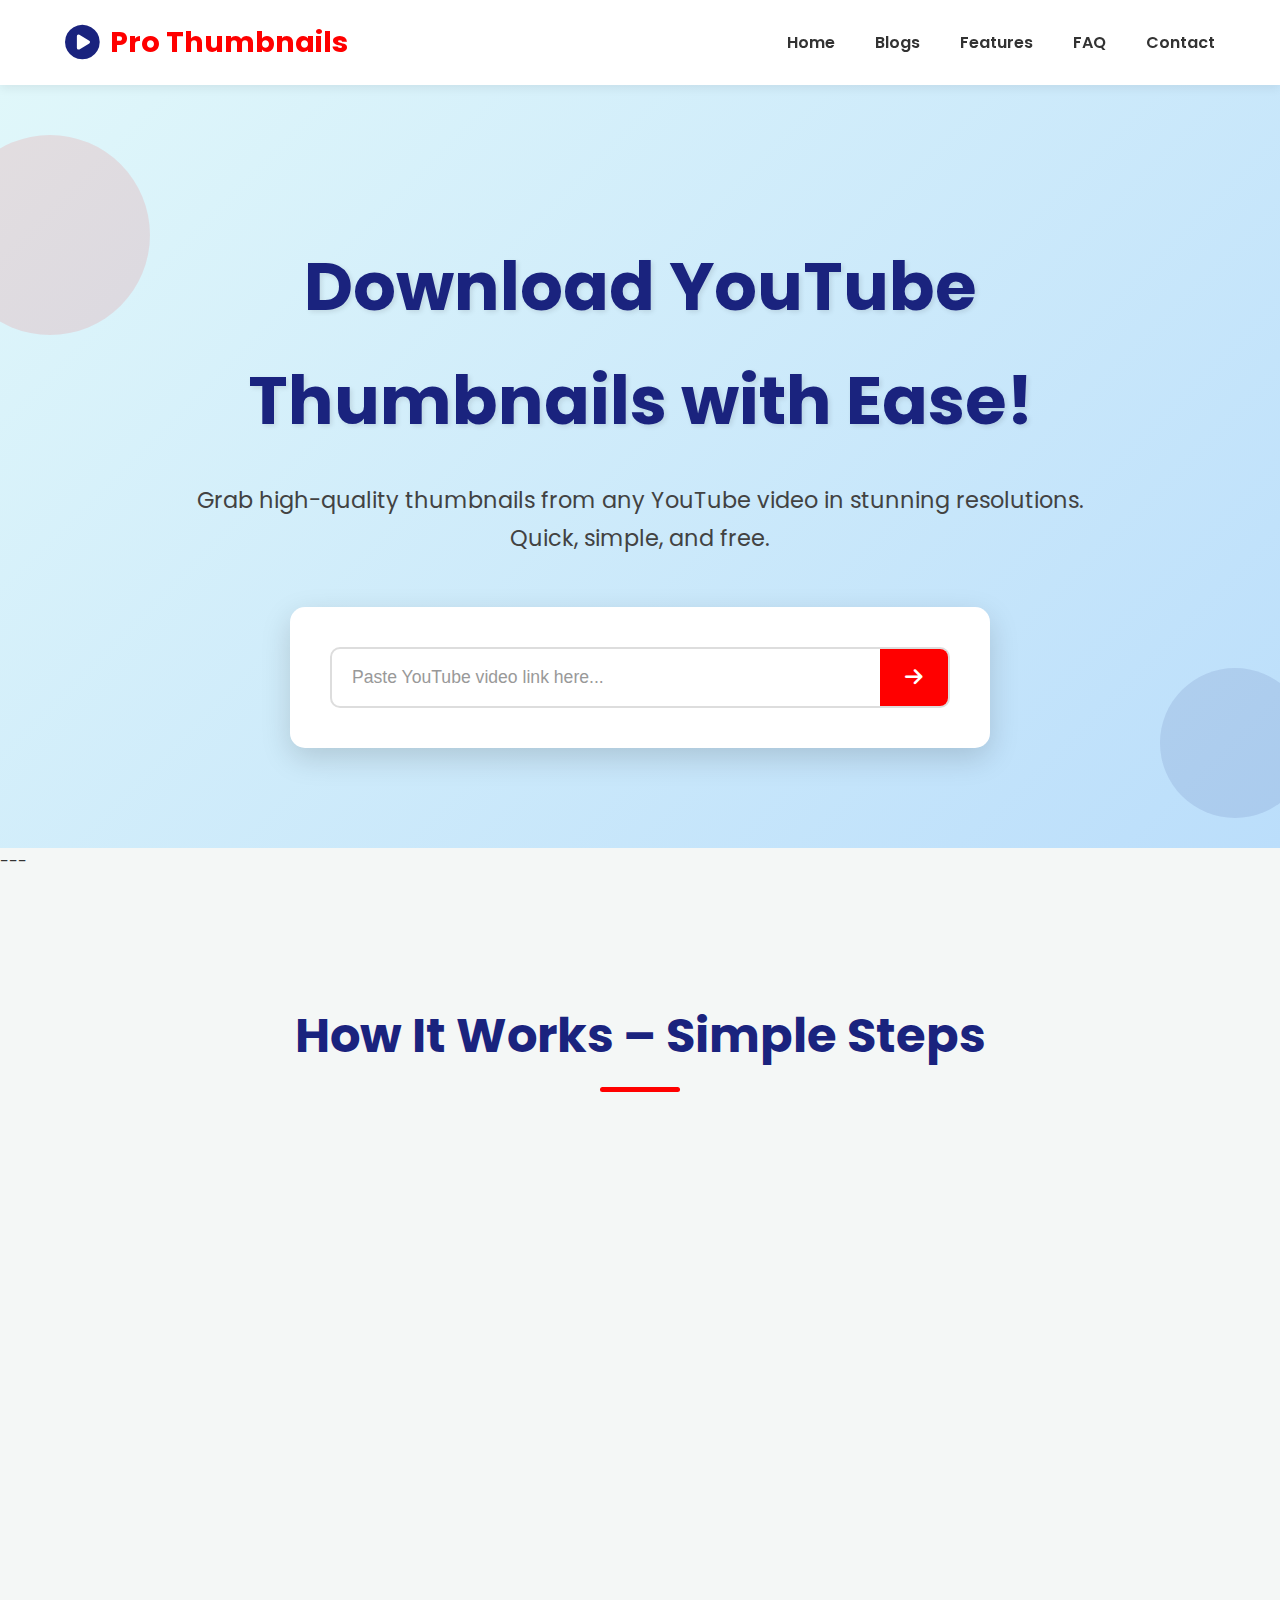
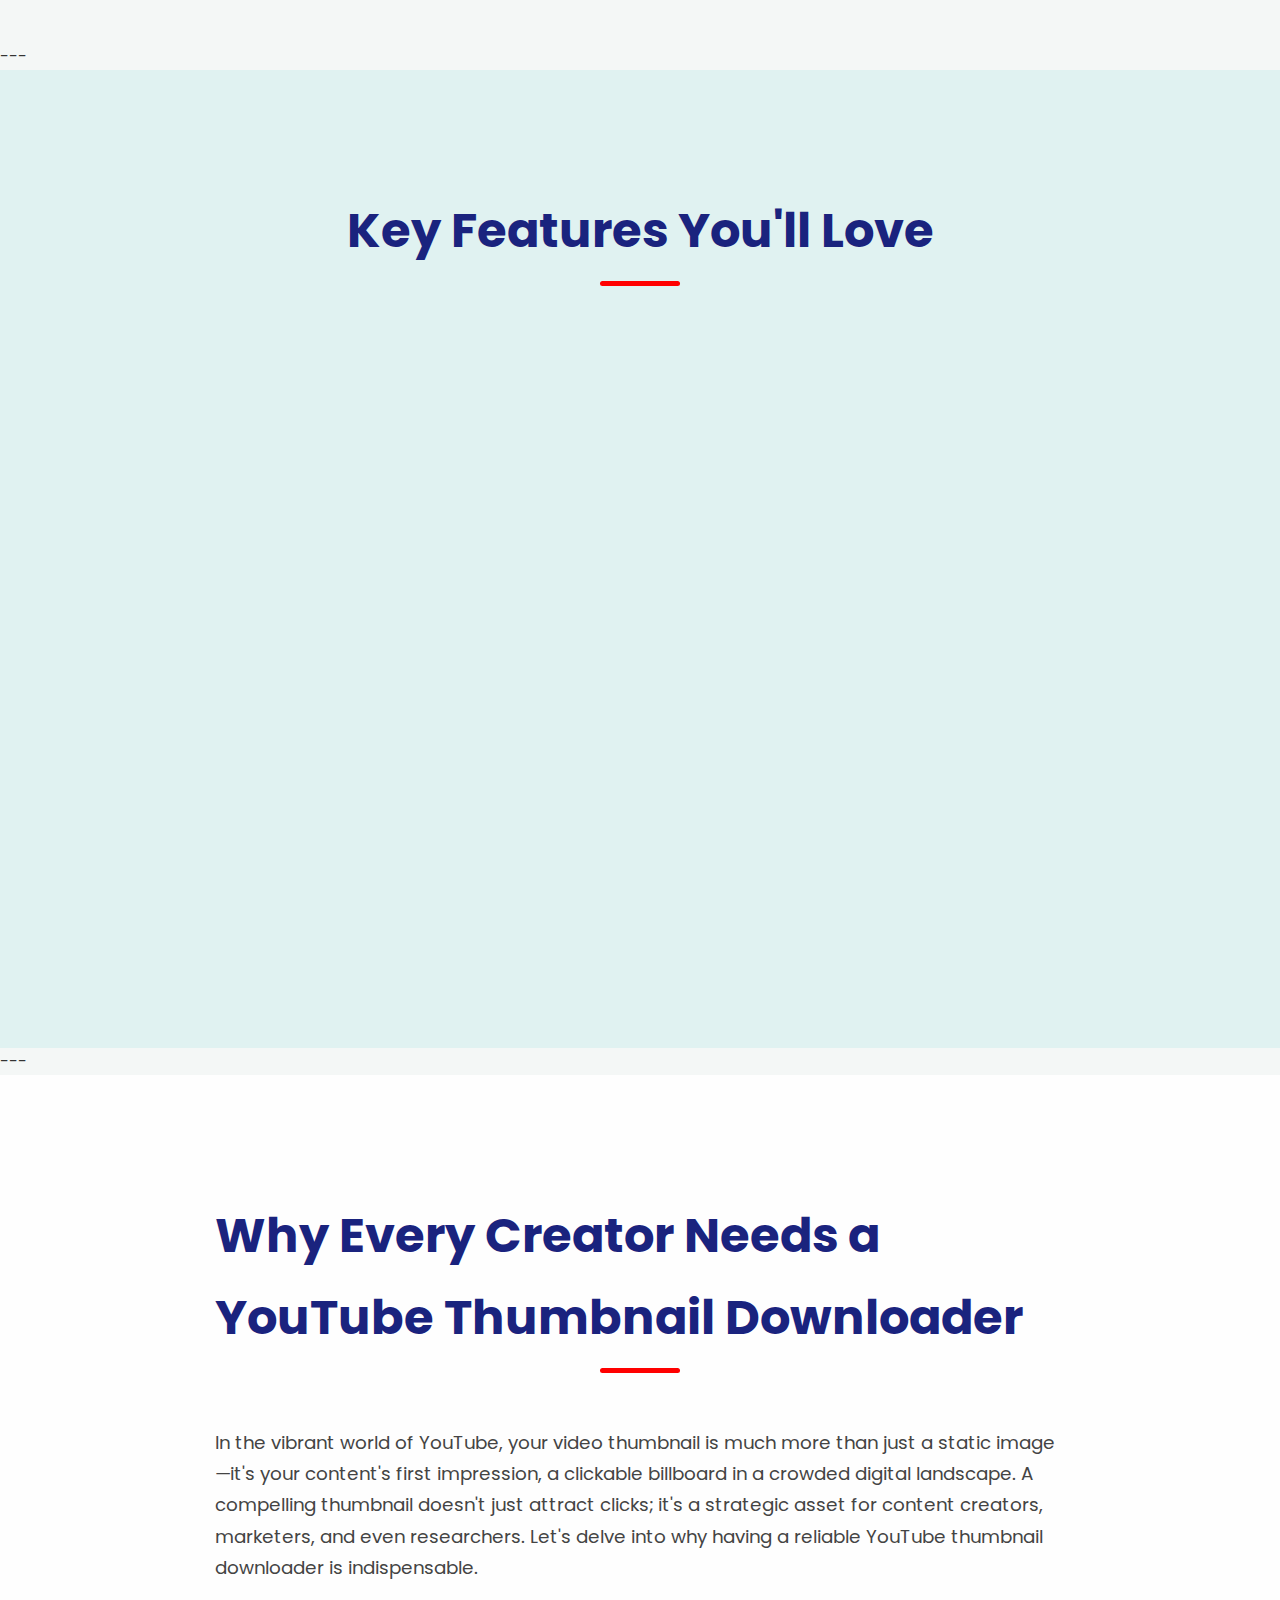
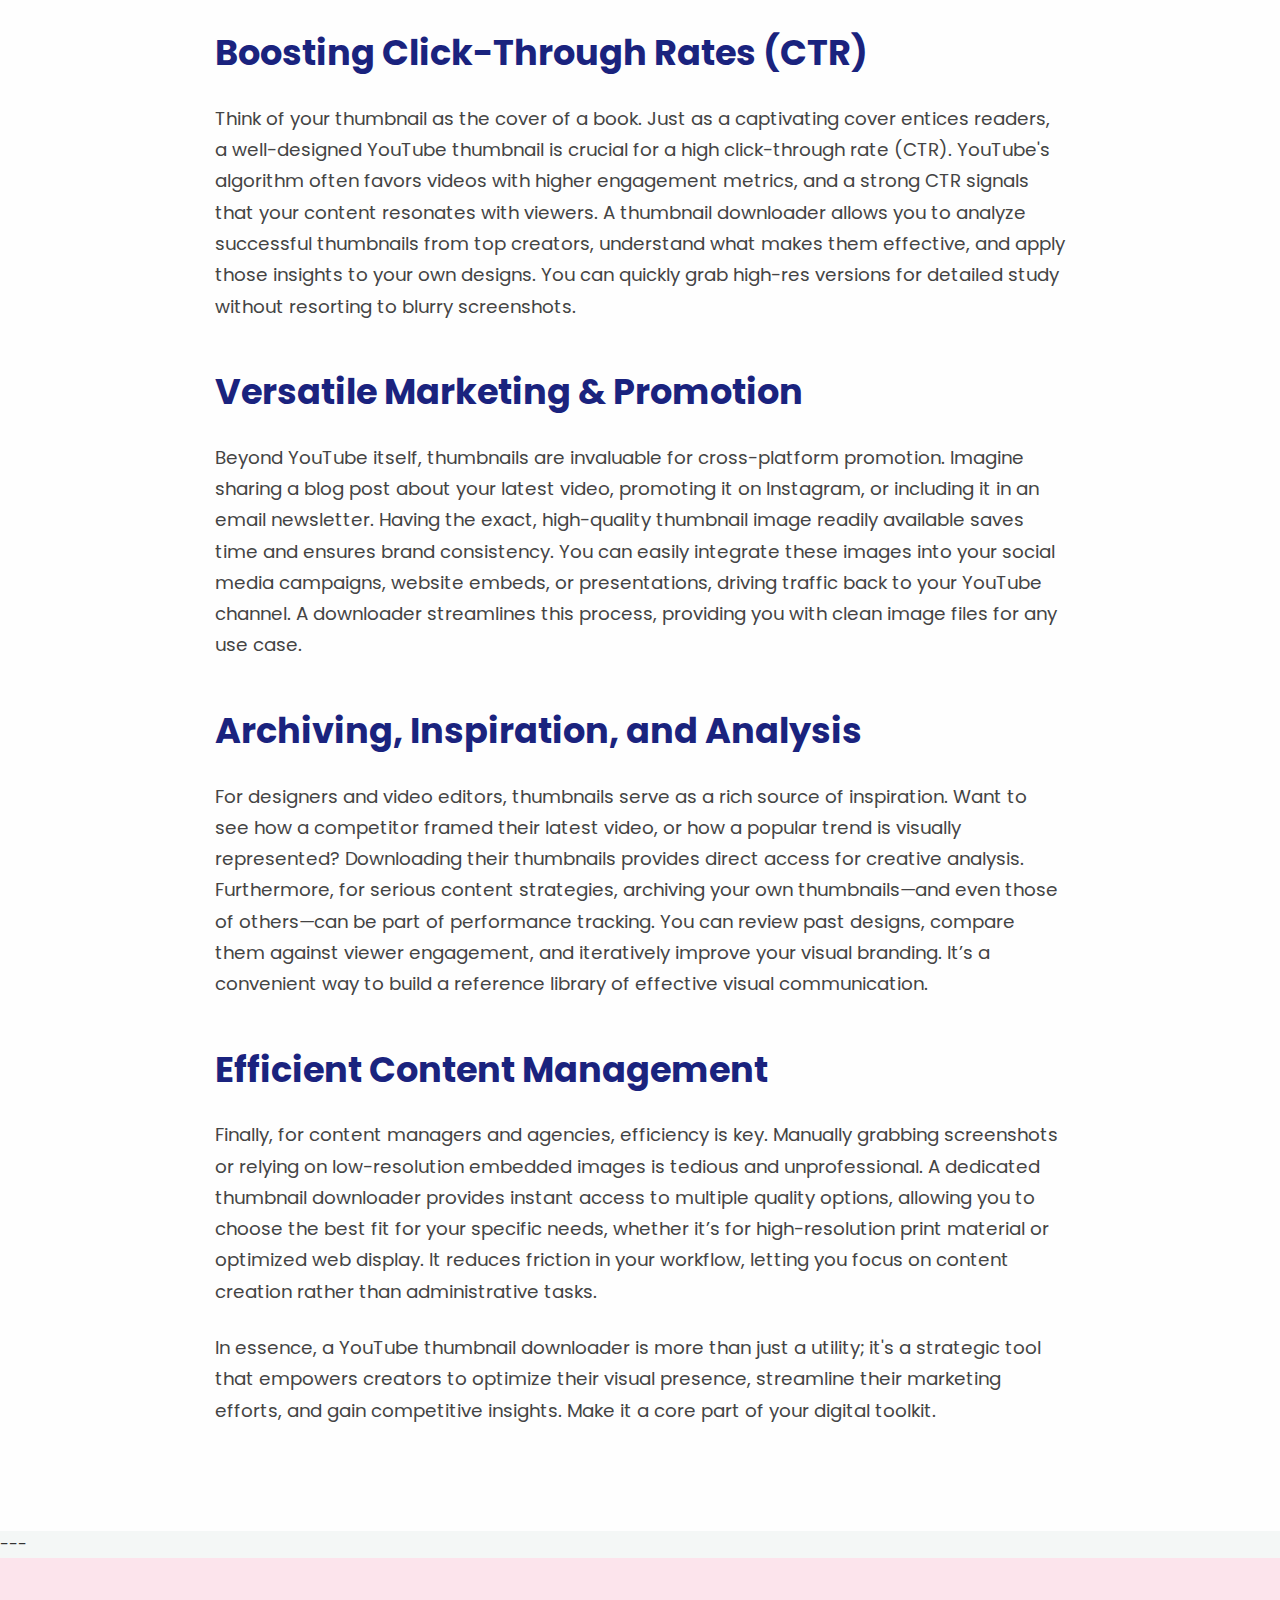
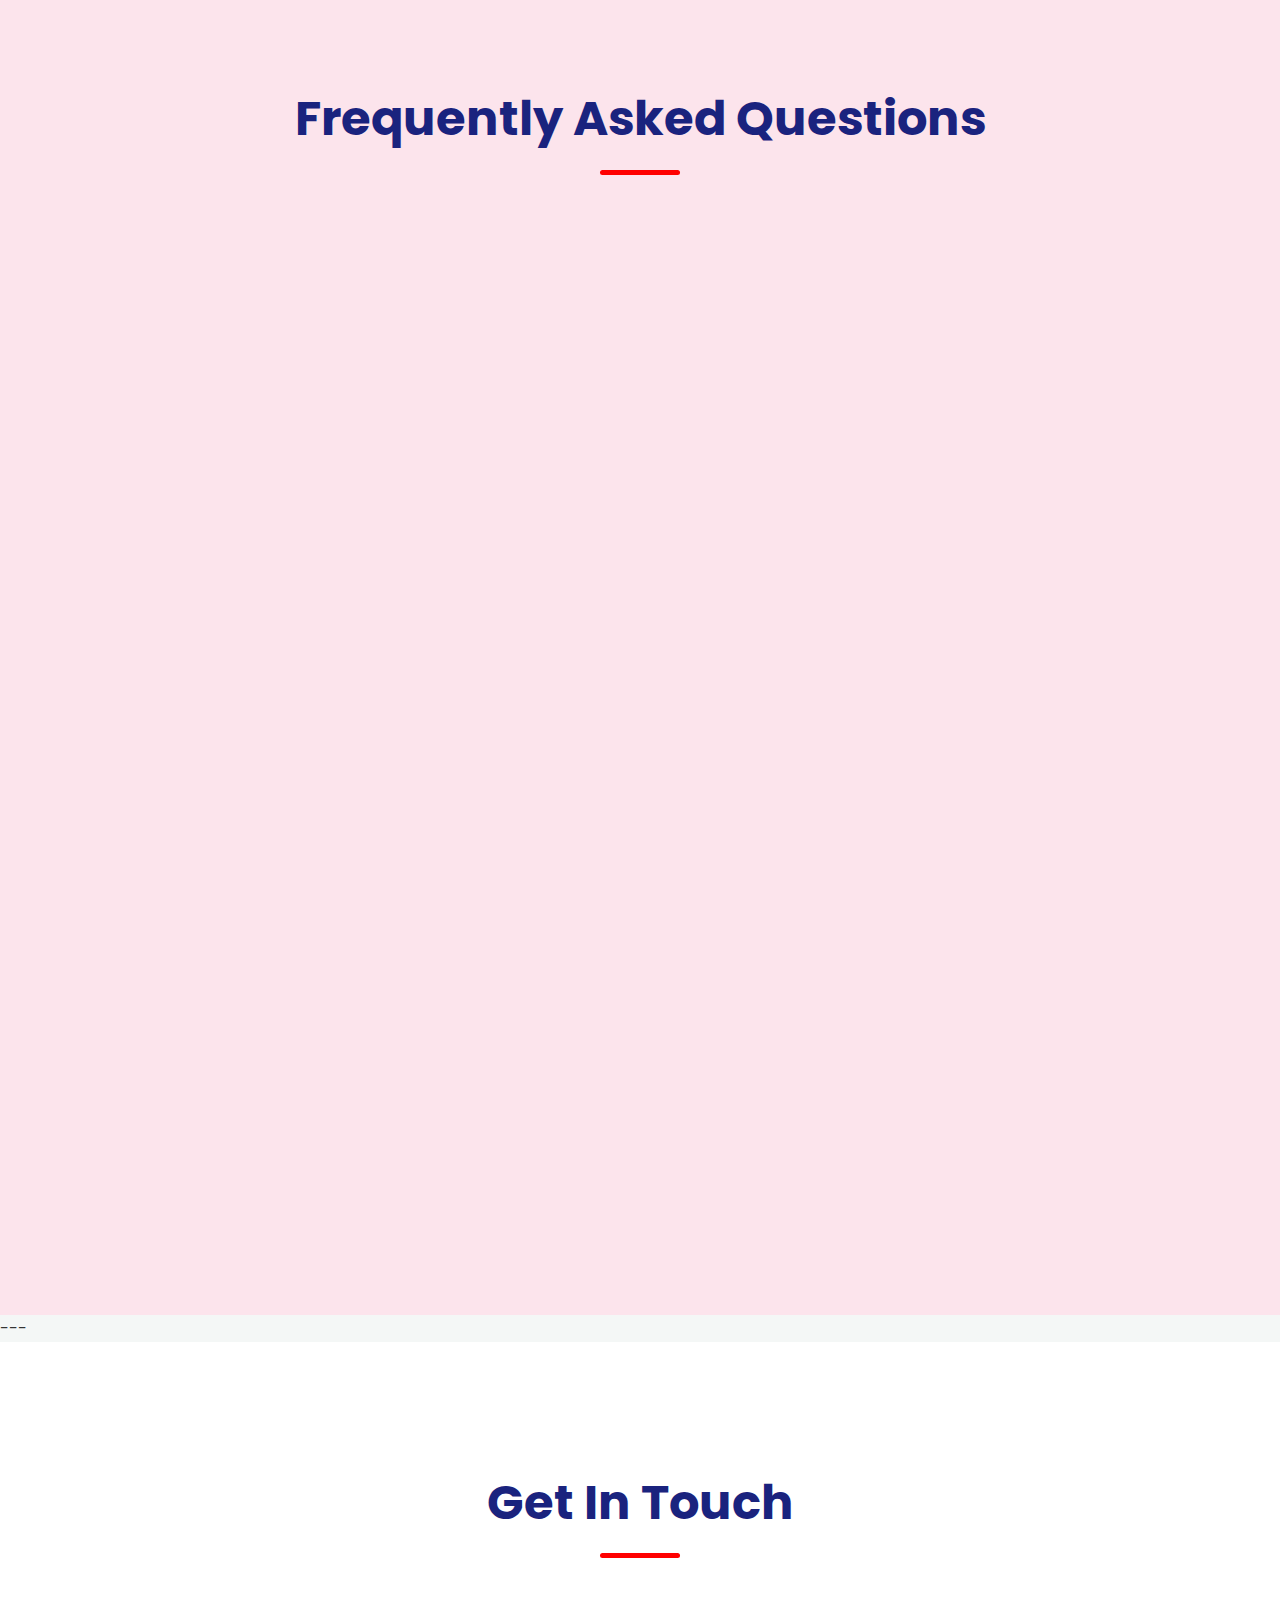
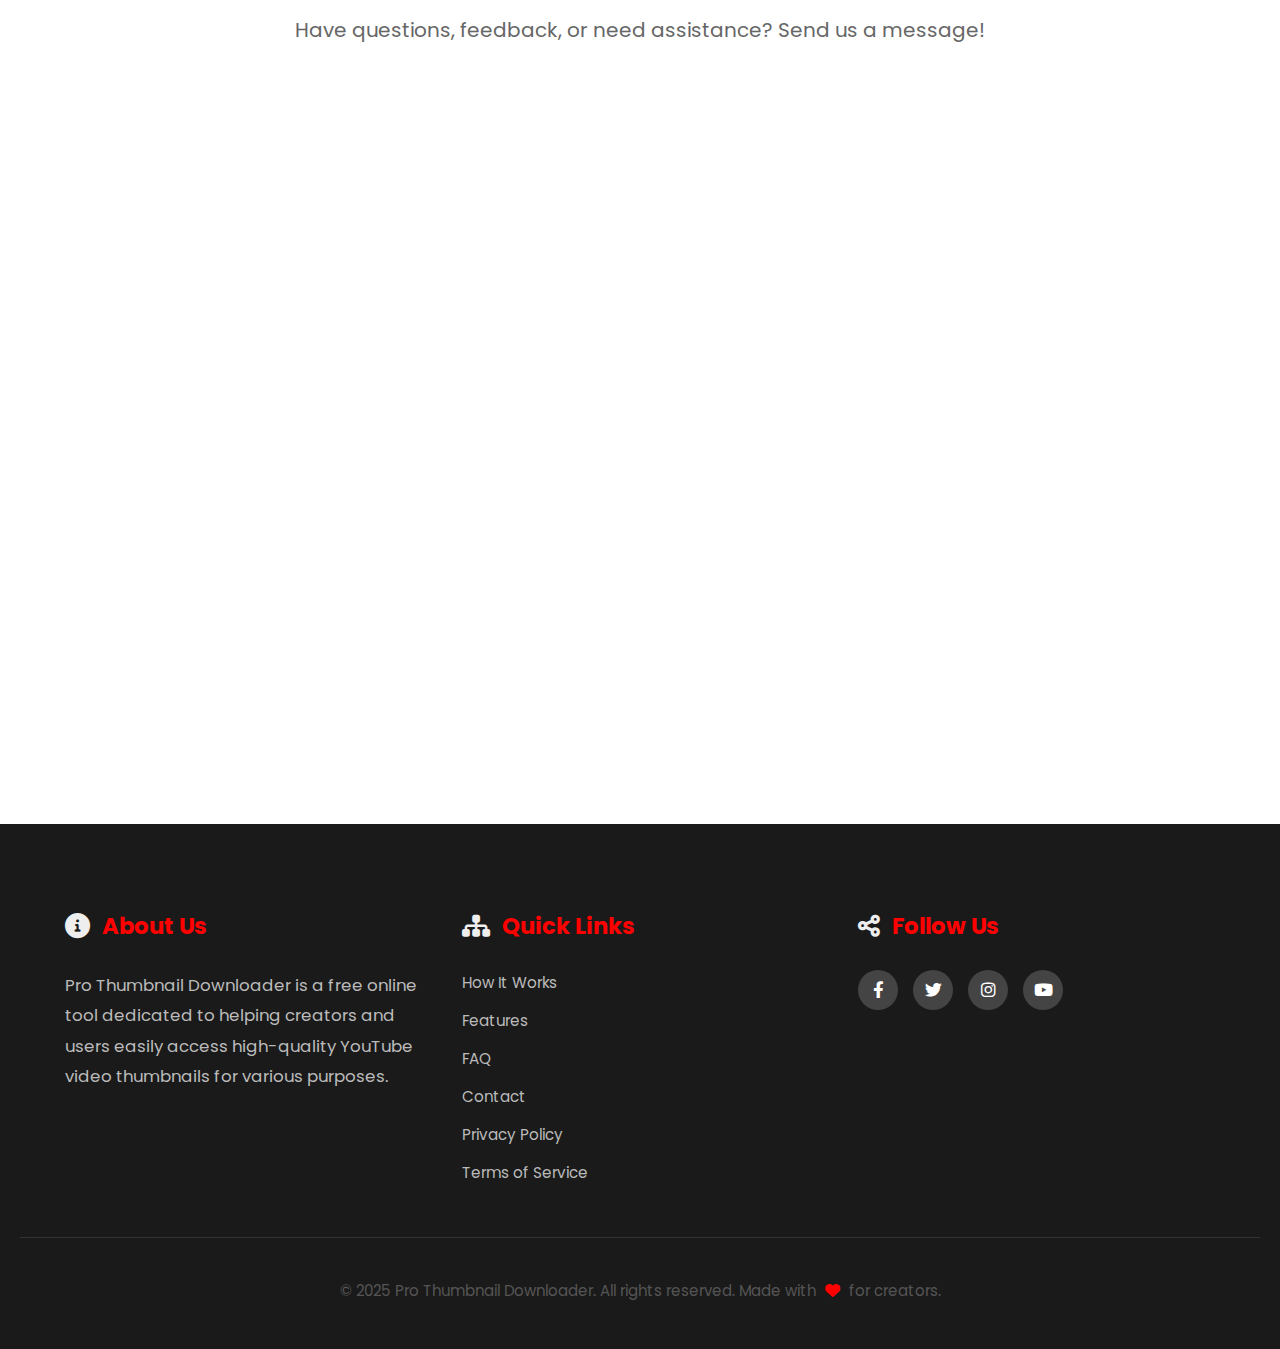
<file: index.html>
<!DOCTYPE html>
<html lang="en">
<head>
    <meta name="google-adsense-account" content="ca-pub-5045168391460950">
    <script async src="https://pagead2.googlesyndication.com/pagead/js/adsbygoogle.js?client=ca-pub-5045168391460950"
     crossorigin="anonymous"></script>
    <meta name="google-site-verification" content="oN89C9WeKhvzJywZ7T0hksHmH9hK8uClSJZbQfBJOvM" />
    <meta charset="UTF-8">
    <meta name="viewport" content="width=device-width, initial-scale=1.0">
    <title>Pro Thumbnail Downloader - Get High-Quality YouTube Thumbnails Fast</title>
    <meta name="description" content="Instantly download high-resolution YouTube video thumbnails in various qualities. Free, fast, and user-friendly with advanced features.">
    <link rel="stylesheet" href="style.css">
    <link rel="icon" href="favicon.ico" type="image/x-icon">
    <link href="https://fonts.googleapis.com/css2?family=Poppins:wght@300;400;600;700&display=swap" rel="stylesheet">
    <link rel="stylesheet" href="https://cdnjs.cloudflare.com/ajax/libs/font-awesome/6.0.0-beta3/css/all.min.css">
</head>
<body>
    <header>
        <nav>
            <div class="logo">
                <a href="#"><i class="fas fa-play-circle"></i> Pro Thumbnails</a>
            </div>
            <ul class="nav-links">
                <li><a href="index.html">Home</a></li>
                <li><a href="https://technotroob.site/">Blogs</a></li>
                <li><a href="#features">Features</a></li>
                <li><a href="#faq">FAQ</a></li>
                <li><a href="#contact">Contact</a></li>
            </ul>
            <div class="burger">
                <div class="line1"></div>
                <div class="line2"></div>
                <div class="line3"></div>
            </div>
        </nav>
    </header>

    <main>
        <section id="hero" class="hero-section">
            <div class="hero-content">
                <h1>Download YouTube Thumbnails with Ease!</h1>
                <p>Grab high-quality thumbnails from any YouTube video in stunning resolutions. Quick, simple, and free.</p>
                <div class="tool-box animated-tool-box">
                    <div class="input-group">
                        <input type="text" id="videoLink" placeholder="Paste YouTube video link here..." autocomplete="off">
                        <button id="downloadBtn" class="arrow-button">
                            <i class="fas fa-arrow-right"></i>
                        </button>
                    </div>
                    <div class="loading-animation">
                        <div class="spinner"></div>
                        <p>Fetching amazing thumbnails for you...</p>
                    </div>
                    <div class="thumbnail-results">
                        <div class="thumbnail-preview-container">
                            </div>
                        <div class="download-options-container">
                            </div>
                    </div>
                    <div class="error-message">
                        <p></p>
                    </div>
                </div>
            </div>
        </section>

        ---

        <section id="how-it-works" class="info-section">
            <div class="container">
                <h2>How It Works – Simple Steps</h2>
                <div class="steps-container">
                    <div class="step animated-step">
                        <div class="step-icon"><i class="fas fa-link"></i></div>
                        <h3>1. Paste Link</h3>
                        <p>Copy the YouTube video URL and paste it into our smart input box.</p>
                    </div>
                    <div class="step animated-step delay-1">
                        <div class="step-icon"><i class="fas fa-search"></i></div>
                        <h3>2. Fetch Thumbnails</h3>
                        <p>Click the arrow or press Enter. Our tool will quickly grab all available thumbnail qualities.</p>
                    </div>
                    <div class="step animated-step delay-2">
                        <div class="step-icon"><i class="fas fa-download"></i></div>
                        <h3>3. Download & Enjoy</h3>
                        <p>Choose your preferred resolution and download the thumbnail instantly to your device!</p>
                    </div>
                </div>
            </div>
        </section>

        ---

        <section id="features" class="features-section">
            <div class="container">
                <h2>Key Features You'll Love</h2>
                <div class="feature-grid">
                    <div class="feature-item animated-feature">
                        <i class="fas fa-grip-lines"></i>
                        <h3>Multiple Qualities</h3>
                        <p>Download thumbnails in Max Quality, HQ, MQ, SD, and Default resolutions.</p>
                    </div>
                    <div class="feature-item animated-feature delay-1">
                        <i class="fas fa-bolt"></i>
                        <h3>Blazing Fast</h3>
                        <p>Get your thumbnails in mere seconds, no waiting around.</p>
                    </div>
                    <div class="feature-item animated-feature delay-2">
                        <i class="fas fa-hand-holding-usd"></i>
                        <h3>Completely Free</h3>
                        <p>No hidden costs, no subscriptions – enjoy unlimited downloads.</p>
                    </div>
                    <div class="feature-item animated-feature delay-3">
                        <i class="fas fa-shield-alt"></i>
                        <h3>Secure & Private</h3>
                        <p>Your privacy is our priority. We don't store links or personal data.</p>
                    </div>
                    <div class="feature-item animated-feature delay-4">
                        <i class="fas fa-mobile-alt"></i>
                        <h3>Mobile Friendly</h3>
                        <p>Seamlessly use our tool on any device: desktop, tablet, or mobile.</p>
                    </div>
                    <div class="feature-item animated-feature delay-5">
                        <i class="fas fa-photo-video"></i>
                        <h3>Direct Download</h3>
                        <p>Thumbnails download directly to your device without new tabs or redirects.</p>
                    </div>
                </div>
            </div>
        </section>

        ---

        <section id="article-section" class="article-section">
            <div class="container">
                <h2>Why Every Creator Needs a YouTube Thumbnail Downloader</h2>
                <article>
                    <p>In the vibrant world of YouTube, your video thumbnail is much more than just a static image—it's your content's first impression, a clickable billboard in a crowded digital landscape. A compelling thumbnail doesn't just attract clicks; it's a strategic asset for content creators, marketers, and even researchers. Let's delve into why having a reliable YouTube thumbnail downloader is indispensable.</p>

                    <h3>Boosting Click-Through Rates (CTR)</h3>
                    <p>Think of your thumbnail as the cover of a book. Just as a captivating cover entices readers, a well-designed YouTube thumbnail is crucial for a high click-through rate (CTR). YouTube's algorithm often favors videos with higher engagement metrics, and a strong CTR signals that your content resonates with viewers. A thumbnail downloader allows you to analyze successful thumbnails from top creators, understand what makes them effective, and apply those insights to your own designs. You can quickly grab high-res versions for detailed study without resorting to blurry screenshots.</p>

                    <h3>Versatile Marketing & Promotion</h3>
                    <p>Beyond YouTube itself, thumbnails are invaluable for cross-platform promotion. Imagine sharing a blog post about your latest video, promoting it on Instagram, or including it in an email newsletter. Having the exact, high-quality thumbnail image readily available saves time and ensures brand consistency. You can easily integrate these images into your social media campaigns, website embeds, or presentations, driving traffic back to your YouTube channel. A downloader streamlines this process, providing you with clean image files for any use case.</p>

                    <h3>Archiving, Inspiration, and Analysis</h3>
                    <p>For designers and video editors, thumbnails serve as a rich source of inspiration. Want to see how a competitor framed their latest video, or how a popular trend is visually represented? Downloading their thumbnails provides direct access for creative analysis. Furthermore, for serious content strategies, archiving your own thumbnails—and even those of others—can be part of performance tracking. You can review past designs, compare them against viewer engagement, and iteratively improve your visual branding. It’s a convenient way to build a reference library of effective visual communication.</p>

                    <h3>Efficient Content Management</h3>
                    <p>Finally, for content managers and agencies, efficiency is key. Manually grabbing screenshots or relying on low-resolution embedded images is tedious and unprofessional. A dedicated thumbnail downloader provides instant access to multiple quality options, allowing you to choose the best fit for your specific needs, whether it’s for high-resolution print material or optimized web display. It reduces friction in your workflow, letting you focus on content creation rather than administrative tasks.</p>

                    <p>In essence, a YouTube thumbnail downloader is more than just a utility; it's a strategic tool that empowers creators to optimize their visual presence, streamline their marketing efforts, and gain competitive insights. Make it a core part of your digital toolkit.</p>
                </article>
            </div>
        </section>

        ---

        <section id="faq" class="faq-section">
            <div class="container">
                <h2>Frequently Asked Questions</h2>
                <div class="faq-item animated-faq">
                    <h3><i class="fas fa-question-circle"></i> What is this YouTube Thumbnail Downloader?</h3>
                    <p>This is a free, fast, and user-friendly online tool designed to help you download high-quality thumbnail images from any YouTube video. Just paste the video URL, and we'll do the rest!</p>
                </div>
                <div class="faq-item animated-faq">
                    <h3><i class="fas fa-question-circle"></i> How do I use this tool?</h3>
                    <p>It's incredibly simple! Copy the URL of the YouTube video, paste it into the input box on our homepage, and click the arrow button. We'll then present you with various thumbnail quality options to download.</p>
                </div>
                <div class="faq-item animated-faq">
                    <h3><i class="fas fa-question-circle"></i> Is this service truly free?</h3>
                    <p>Absolutely! Our YouTube Thumbnail Downloader is 100% free to use. There are no hidden fees, subscriptions, or limits on the number of downloads.</p>
                </div>
                <div class="faq-item animated-faq">
                    <h3><i class="fas fa-question-circle"></i> What thumbnail quality options are available?</h3>
                    <p>We strive to provide the highest available qualities, including `maxresdefault.jpg` (maximum resolution), `hqdefault.jpg` (high quality), `mqdefault.jpg` (medium quality), `sddefault.jpg` (standard definition), and `default.jpg`. The availability of `maxresdefault` depends on the original video upload.</p>
                </div>
                <div class="faq-item animated-faq">
                    <h3><i class="fas fa-question-circle"></i> Is it safe and private to use?</h3>
                    <p>Yes, it's completely safe. Our tool directly fetches thumbnails from YouTube's public servers. We do not store any video links, personal data, or downloaded images on our servers, ensuring your privacy.</p>
                </div>
                 <div class="faq-item animated-faq">
                    <h3><i class="fas fa-question-circle"></i> Can I download thumbnails from private or age-restricted videos?</h3>
                    <p>No, our tool can only access publicly available thumbnail images. If a video is private, age-restricted, or deleted, its thumbnail cannot be fetched using this method.</p>
                </div>
            </div>
        </section>

        ---

        <section id="contact" class="contact-section">
            <div class="container">
                <h2>Get In Touch</h2>
                <p class="contact-intro">Have questions, feedback, or need assistance? Send us a message!</p>
                <div class="contact-box animated-contact-box">
                    <form action="YOUR_BACKEND_FORM_HANDLER_URL" method="POST" class="contact-form">
                        <div class="form-group">
                            <label for="name"><i class="fas fa-user"></i> Your Name:</label>
                            <input type="text" id="name" name="name" placeholder="John Doe" required>
                        </div>
                        <div class="form-group">
                            <label for="email"><i class="fas fa-envelope"></i> Your Email:</label>
                            <input type="email" id="email" name="email" placeholder="john.doe@example.com" required>
                        </div>
                        <div class="form-group">
                            <label for="subject"><i class="fas fa-tag"></i> Subject:</label>
                            <input type="text" id="subject" name="subject" placeholder="Question about feature..." required>
                        </div>
                        <div class="form-group">
                            <label for="message"><i class="fas fa-comment-dots"></i> Your Message:</label>
                            <textarea id="message" name="message" rows="6" placeholder="Type your message here..." required></textarea>
                        </div>
                        <button type="submit" class="submit-button animated-button"><i class="fas fa-paper-plane"></i> Send Message</button>
                    </form>
                    <div class="contact-info">
                        <h3>Connect with Us!</h3>
                        <p>We're dedicated to improving our tool and appreciate your feedback. Fill out the form or reach out via our social channels.</p>
                        <div class="social-media-contact">
                            <a href="#" target="_blank" aria-label="Facebook"><i class="fab fa-facebook-f"></i></a>
                            <a href="#" target="_blank" aria-label="Twitter"><i class="fab fa-twitter"></i></a>
                            <a href="#" target="_blank" aria-label="Instagram"><i class="fab fa-instagram"></i></a>
                            <a href="#" target="_blank" aria-label="LinkedIn"><i class="fab fa-linkedin-in"></i></a>
                        </div>
                    </div>
                </div>
            </div>
        </section>
    </main>

    <footer>
        <div class="footer-content container">
            <div class="footer-section about">
                <h3><i class="fas fa-info-circle"></i> About Us</h3>
                <p>Pro Thumbnail Downloader is a free online tool dedicated to helping creators and users easily access high-quality YouTube video thumbnails for various purposes.</p>
            </div>
            <div class="footer-section links">
                <h3><i class="fas fa-sitemap"></i> Quick Links</h3>
                <ul>
                    <li><a href="#how-it-works">How It Works</a></li>
                    <li><a href="#features">Features</a></li>
                    <li><a href="#faq">FAQ</a></li>
                    <li><a href="#contact">Contact</a></li>
                    <li><a href="privacy.html">Privacy Policy</a></li>
                    <li><a href="terms.html">Terms of Service</a></li>
                </ul>
            </div>
            <div class="footer-section social">
                <h3><i class="fas fa-share-alt"></i> Follow Us</h3>
                <div class="social-icons">
                    <a href="facebook.com" target="_blank" aria-label="Facebook"><i class="fab fa-facebook-f"></i></a>
                    <a href="x.com" target="_blank" aria-label="Twitter"><i class="fab fa-twitter"></i></a>
                    <a href="instagram.com" target="_blank" aria-label="Instagram"><i class="fab fa-instagram"></i></a>
                    <a href="Youtube.com/@TechnoTroobYT" target="_blank" aria-label="YouTube"><i class="fab fa-youtube"></i></a>
                </div>
            </div>
        </div>
        <div class="footer-bottom">
            <p>&copy; 2025 Pro Thumbnail Downloader. All rights reserved. Made with <i class="fas fa-heart pulsating-heart"></i> for creators.</p>
        </div>
    </footer>

    <button id="scrollToTopBtn" title="Go to top" class="animated-scroll-top"><i class="fas fa-arrow-up"></i></button>

    <script src="script.js"></script>
</body>
</html>
</file>
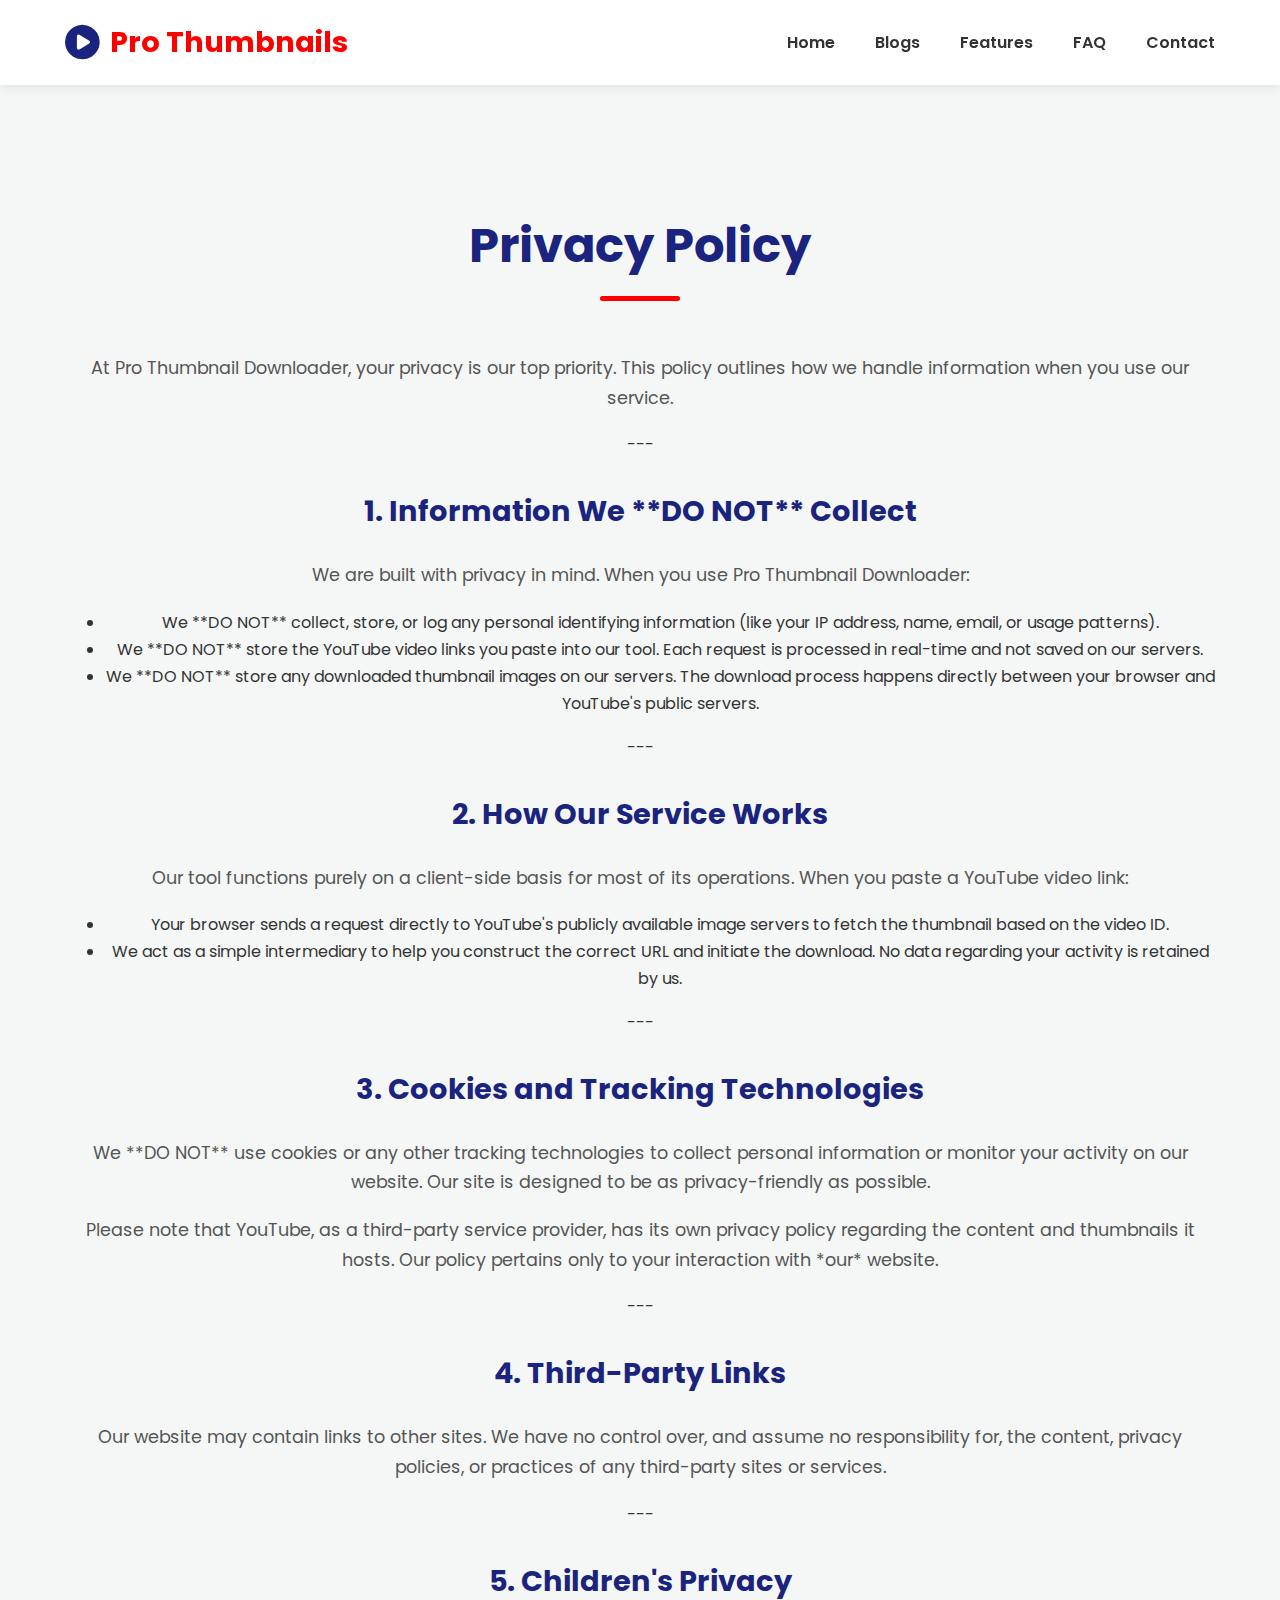
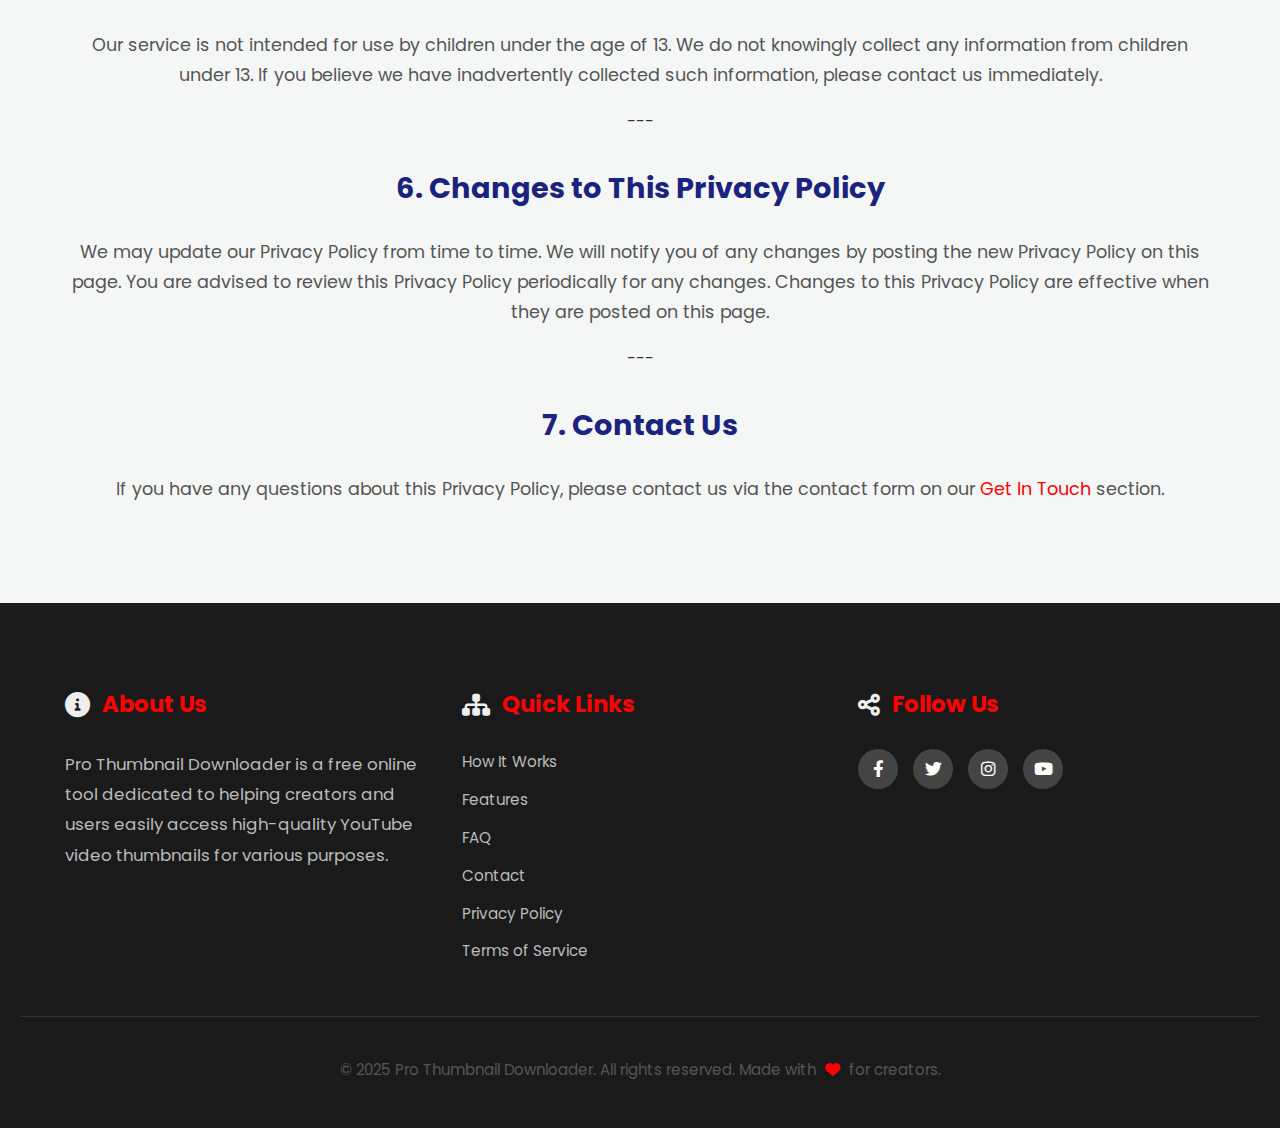
<file: privacy.html>
<!DOCTYPE html>
<html lang="en">
<head>
    <meta charset="UTF-8">
    <meta name="viewport" content="width=device-width, initial-scale=1.0">
    <title>Privacy Policy - Pro Thumbnail Downloader</title>
    <meta name="description" content="Our Privacy Policy for Pro Thumbnail Downloader. Learn how we handle your data (we don't store it!).">
    <link rel="stylesheet" href="style.css">
    <link rel="icon" href="favicon.ico" type="image/x-icon">
    <link href="https://fonts.googleapis.com/css2?family=Poppins:wght@300;400;600;700&display=swap" rel="stylesheet">
    <link rel="stylesheet" href="https://cdnjs.cloudflare.com/ajax/libs/font-awesome/6.0.0-beta3/css/all.min.css">
</head>
<body>
    <header>
        <nav>
            <div class="logo">
                <a href="index.html"><i class="fas fa-play-circle"></i> Pro Thumbnails</a>
            </div>
            <ul class="nav-links"> 
                <li><a href="index.html">Home</a></li>
                <li><a href="https://technotroob.site/">Blogs</a></li>
                <li><a href="index.html#features">Features</a></li>
                <li><a href="index.html#faq">FAQ</a></li>
                <li><a href="index.html#contact">Contact</a></li>
            <div class="burger">
                <div class="line1"></div>
                <div class="line2"></div>
                <div class="line3"></div>
            </div>
        </nav>
    </header>

    <main>
        <section id="privacy-policy-content" class="info-section">
            <div class="container">
                <h2>Privacy Policy</h2>
                <p class="intro-text">At Pro Thumbnail Downloader, your privacy is our top priority. This policy outlines how we handle information when you use our service.</p>

                ---

                <h3>1. Information We **DO NOT** Collect</h3>
                <p>We are built with privacy in mind. When you use Pro Thumbnail Downloader:</p>
                <ul>
                    <li>We **DO NOT** collect, store, or log any personal identifying information (like your IP address, name, email, or usage patterns).</li>
                    <li>We **DO NOT** store the YouTube video links you paste into our tool. Each request is processed in real-time and not saved on our servers.</li>
                    <li>We **DO NOT** store any downloaded thumbnail images on our servers. The download process happens directly between your browser and YouTube's public servers.</li>
                </ul>

                ---

                <h3>2. How Our Service Works</h3>
                <p>Our tool functions purely on a client-side basis for most of its operations. When you paste a YouTube video link:</p>
                <ul>
                    <li>Your browser sends a request directly to YouTube's publicly available image servers to fetch the thumbnail based on the video ID.</li>
                    <li>We act as a simple intermediary to help you construct the correct URL and initiate the download. No data regarding your activity is retained by us.</li>
                </ul>

                ---

                <h3>3. Cookies and Tracking Technologies</h3>
                <p>We **DO NOT** use cookies or any other tracking technologies to collect personal information or monitor your activity on our website. Our site is designed to be as privacy-friendly as possible.</p>
                <p>Please note that YouTube, as a third-party service provider, has its own privacy policy regarding the content and thumbnails it hosts. Our policy pertains only to your interaction with *our* website.</p>

                ---

                <h3>4. Third-Party Links</h3>
                <p>Our website may contain links to other sites. We have no control over, and assume no responsibility for, the content, privacy policies, or practices of any third-party sites or services.</p>

                ---

                <h3>5. Children's Privacy</h3>
                <p>Our service is not intended for use by children under the age of 13. We do not knowingly collect any information from children under 13. If you believe we have inadvertently collected such information, please contact us immediately.</p>

                ---

                <h3>6. Changes to This Privacy Policy</h3>
                <p>We may update our Privacy Policy from time to time. We will notify you of any changes by posting the new Privacy Policy on this page. You are advised to review this Privacy Policy periodically for any changes. Changes to this Privacy Policy are effective when they are posted on this page.</p>

                ---

                <h3>7. Contact Us</h3>
                <p>If you have any questions about this Privacy Policy, please contact us via the contact form on our <a href="index.html#contact">Get In Touch</a> section.</p>
            </div>
        </section>
    </main>

    <footer>
        <div class="footer-content container">
            <div class="footer-section about">
                <h3><i class="fas fa-info-circle"></i> About Us</h3>
                <p>Pro Thumbnail Downloader is a free online tool dedicated to helping creators and users easily access high-quality YouTube video thumbnails for various purposes.</p>
            </div>
            <div class="footer-section links">
                <h3><i class="fas fa-sitemap"></i> Quick Links</h3>
                <ul>
                    <li><a href="index.html#how-it-works">How It Works</a></li>
                    <li><a href="index.html#features">Features</a></li>
                    <li><a href="index.html#faq">FAQ</a></li>
                    <li><a href="index.html#contact">Contact</a></li>
                    <li><a href="privacy.html">Privacy Policy</a></li>
                    <li><a href="#">Terms of Service</a></li>
                </ul>
            </div>
            <div class="footer-section social">
                <h3><i class="fas fa-share-alt"></i> Follow Us</h3>
                <div class="social-icons">
                    <a href="#" target="_blank" aria-label="Facebook"><i class="fab fa-facebook-f"></i></a>
                    <a href="#" target="_blank" aria-label="Twitter"><i class="fab fa-twitter"></i></a>
                    <a href="#" target="_blank" aria-label="Instagram"><i class="fab fa-instagram"></i></a>
                    <a href="#" target="_blank" aria-label="YouTube"><i class="fab fa-youtube"></i></a>
                </div>
            </div>
        </div>
        <div class="footer-bottom">
            <p>&copy; 2025 Pro Thumbnail Downloader. All rights reserved. Made with <i class="fas fa-heart pulsating-heart"></i> for creators.</p>
        </div>
    </footer>

    <button id="scrollToTopBtn" title="Go to top" class="animated-scroll-top"><i class="fas fa-arrow-up"></i></button>

    <script src="script.js"></script>
</body>
</html>
</file>
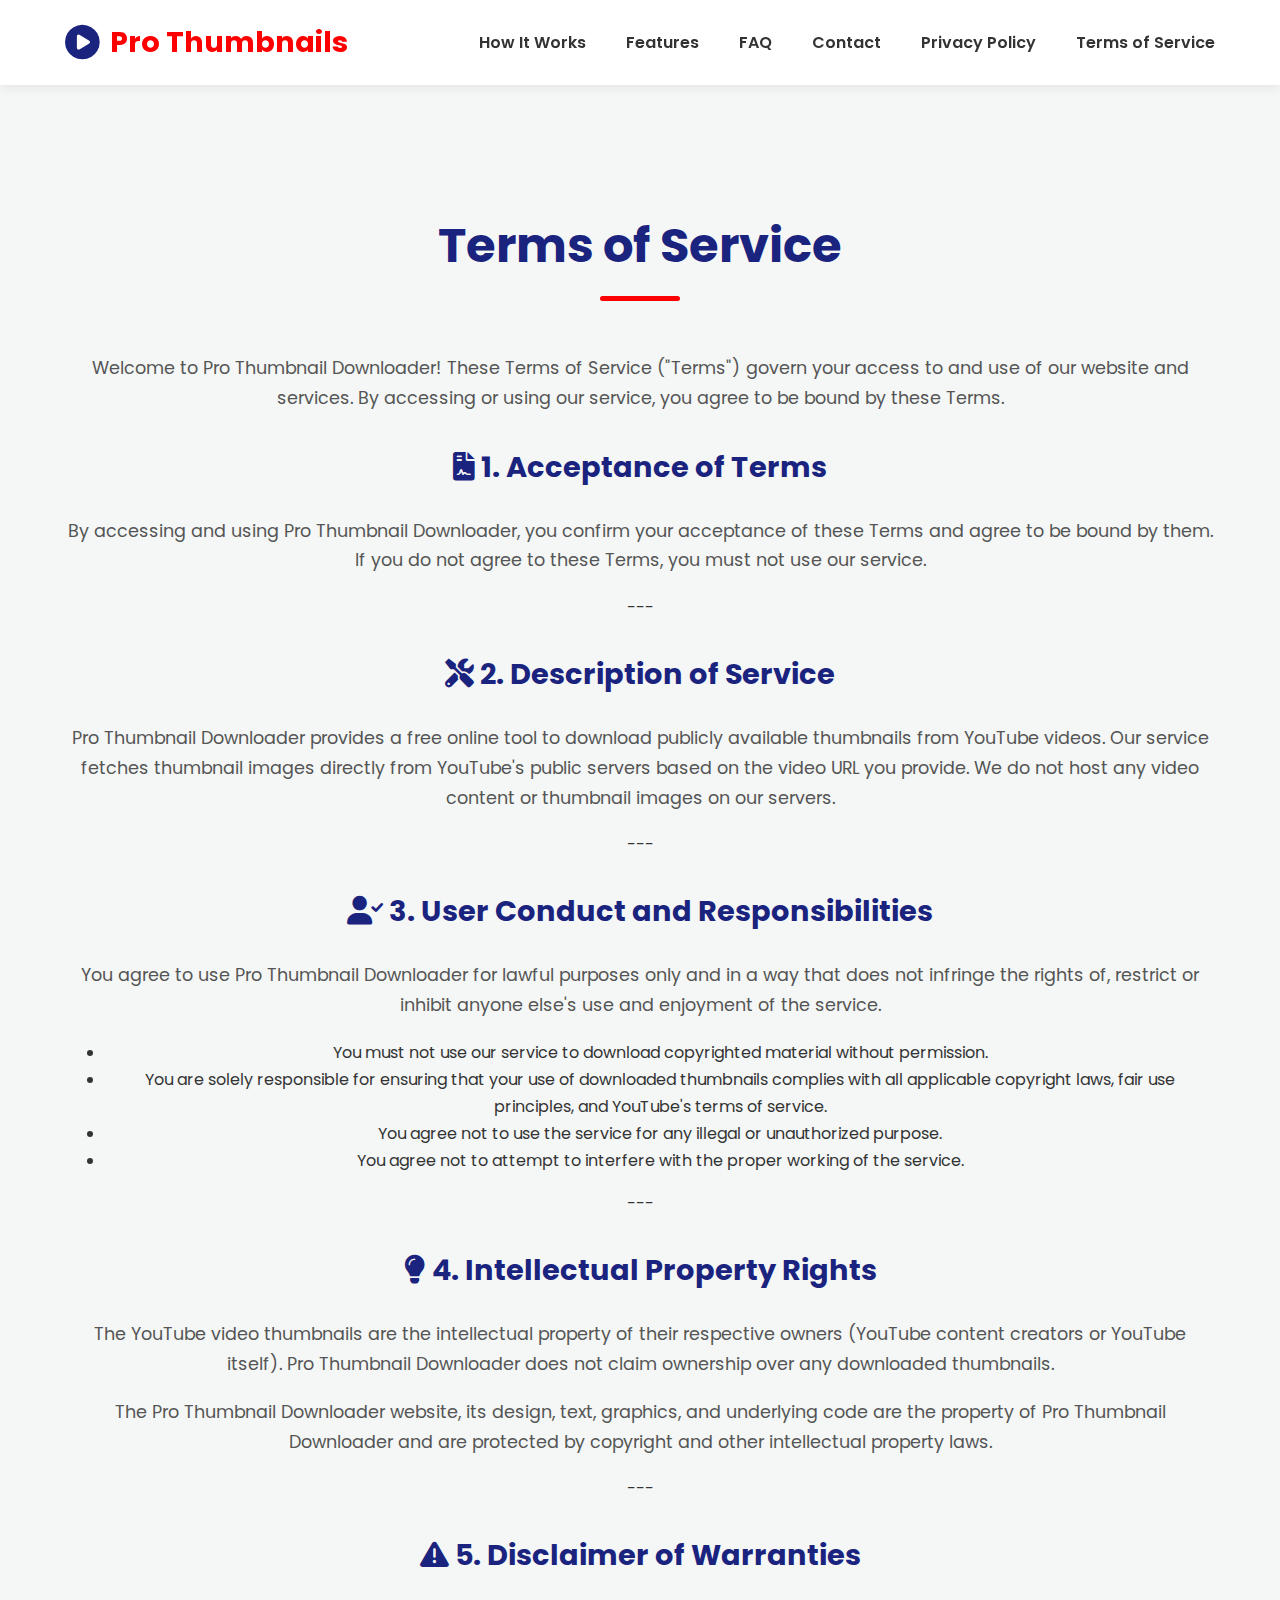
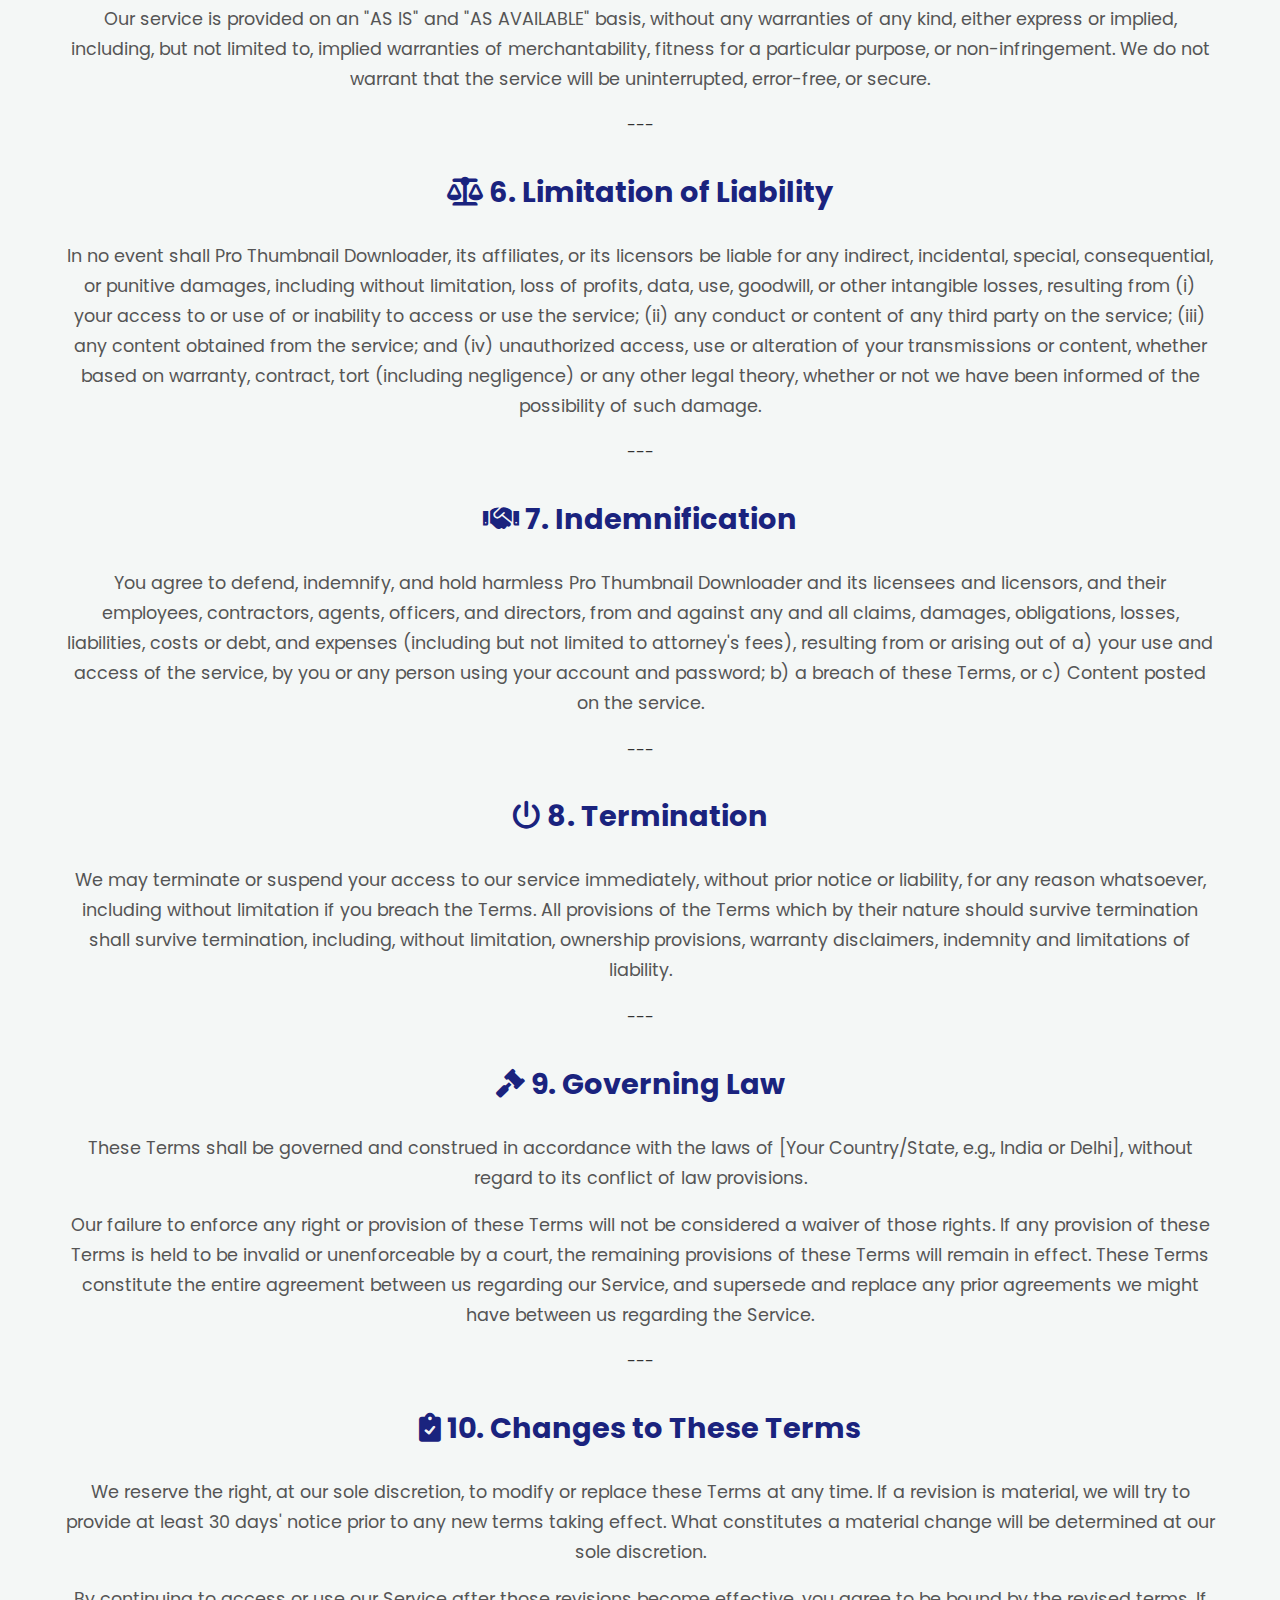
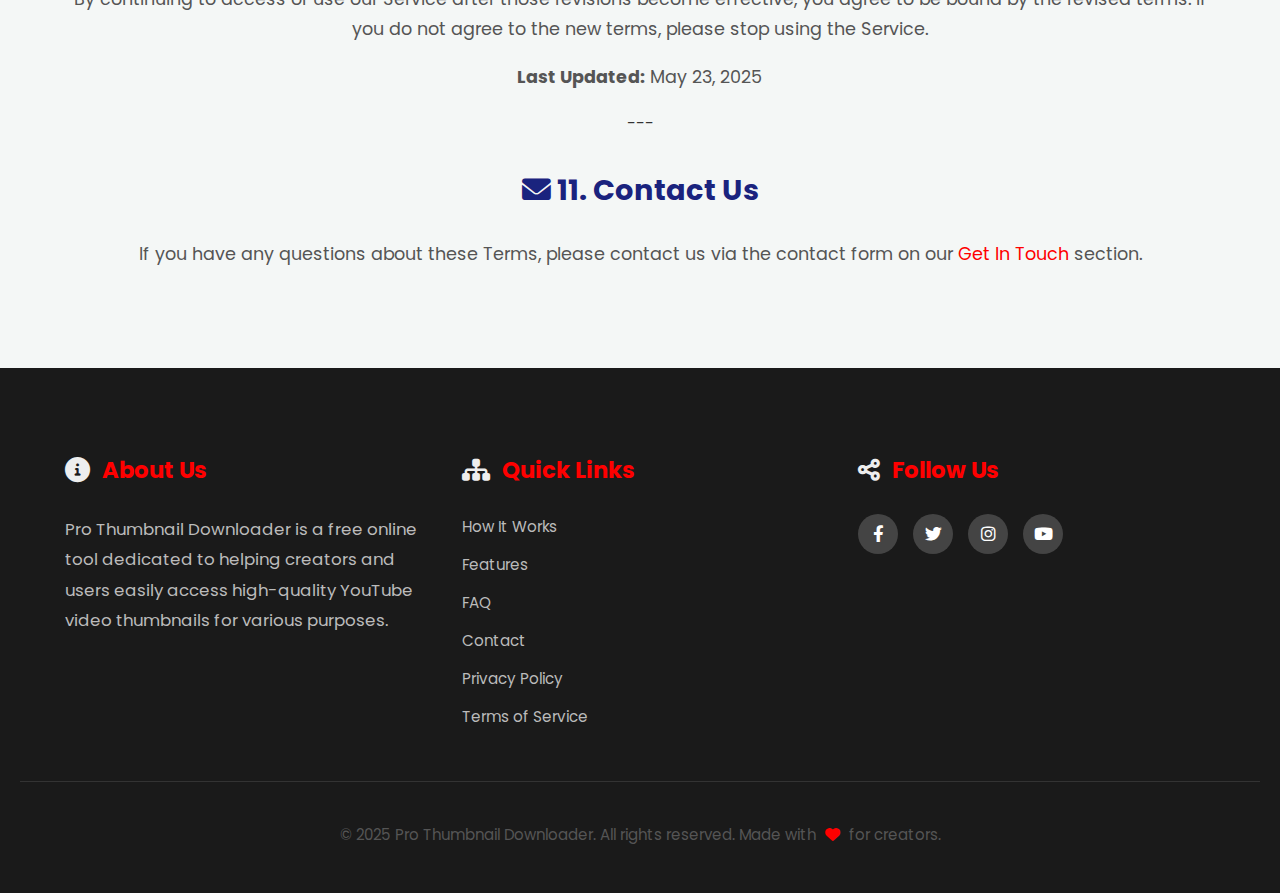
<file: terms.html>
<!DOCTYPE html>
<html lang="en">
<head>
    <meta charset="UTF-8">
    <meta name="viewport" content="width=device-width, initial-scale=1.0">
    <title>Terms of Service - Pro Thumbnail Downloader</title>
    <meta name="description" content="Our Terms of Service for Pro Thumbnail Downloader. Understand the rules and guidelines for using our service.">
    <link rel="stylesheet" href="style.css">
    <link rel="icon" href="favicon.ico" type="image/x-icon">
    <link href="https://fonts.googleapis.com/css2?family=Poppins:wght@300;400;600;700&display=swap" rel="stylesheet">
    <link rel="stylesheet" href="https://cdnjs.cloudflare.com/ajax/libs/font-awesome/6.0.0-beta3/css/all.min.css">
</head>
<body>
    <header>
        <nav>
            <div class="logo">
                <a href="index.html"><i class="fas fa-play-circle"></i> Pro Thumbnails</a>
            </div>
            <ul class="nav-links">
                <li><a href="index.html#how-it-works">How It Works</a></li>
                <li><a href="index.html#features">Features</a></li>
                <li><a href="index.html#faq">FAQ</a></li>
                <li><a href="index.html#contact">Contact</a></li>
                <li><a href="privacy.html">Privacy Policy</a></li>
                <li><a href="terms.html" class="active-nav-link">Terms of Service</a></li> </ul>
            <div class="burger">
                <div class="line1"></div>
                <div class="line2"></div>
                <div class="line3"></div>
            </div>
        </nav>
    </header>

    <main>
        <section id="terms-of-service-content" class="info-section">
            <div class="container">
                <h2>Terms of Service</h2>
                <p class="intro-text">Welcome to Pro Thumbnail Downloader! These Terms of Service ("Terms") govern your access to and use of our website and services. By accessing or using our service, you agree to be bound by these Terms.</p>

                <div class="privacy-box card-like-box animated-privacy-box"> <h3 id="tos-acceptance"><i class="fas fa-file-contract"></i> 1. Acceptance of Terms</h3>
                    <p>By accessing and using Pro Thumbnail Downloader, you confirm your acceptance of these Terms and agree to be bound by them. If you do not agree to these Terms, you must not use our service.</p>

                    ---

                    <h3 id="tos-service"><i class="fas fa-tools"></i> 2. Description of Service</h3>
                    <p>Pro Thumbnail Downloader provides a free online tool to download publicly available thumbnails from YouTube videos. Our service fetches thumbnail images directly from YouTube's public servers based on the video URL you provide. We do not host any video content or thumbnail images on our servers.</p>

                    ---

                    <h3 id="tos-conduct"><i class="fas fa-user-check"></i> 3. User Conduct and Responsibilities</h3>
                    <p>You agree to use Pro Thumbnail Downloader for lawful purposes only and in a way that does not infringe the rights of, restrict or inhibit anyone else's use and enjoyment of the service.</p>
                    <ul>
                        <li>You must not use our service to download copyrighted material without permission.</li>
                        <li>You are solely responsible for ensuring that your use of downloaded thumbnails complies with all applicable copyright laws, fair use principles, and YouTube's terms of service.</li>
                        <li>You agree not to use the service for any illegal or unauthorized purpose.</li>
                        <li>You agree not to attempt to interfere with the proper working of the service.</li>
                    </ul>

                    ---

                    <h3 id="tos-intellectual"><i class="fas fa-lightbulb"></i> 4. Intellectual Property Rights</h3>
                    <p>The YouTube video thumbnails are the intellectual property of their respective owners (YouTube content creators or YouTube itself). Pro Thumbnail Downloader does not claim ownership over any downloaded thumbnails.</p>
                    <p>The Pro Thumbnail Downloader website, its design, text, graphics, and underlying code are the property of Pro Thumbnail Downloader and are protected by copyright and other intellectual property laws.</p>

                    ---

                    <h3 id="tos-disclaimer"><i class="fas fa-exclamation-triangle"></i> 5. Disclaimer of Warranties</h3>
                    <p>Our service is provided on an "AS IS" and "AS AVAILABLE" basis, without any warranties of any kind, either express or implied, including, but not limited to, implied warranties of merchantability, fitness for a particular purpose, or non-infringement. We do not warrant that the service will be uninterrupted, error-free, or secure.</p>

                    ---

                    <h3 id="tos-limitation"><i class="fas fa-balance-scale"></i> 6. Limitation of Liability</h3>
                    <p>In no event shall Pro Thumbnail Downloader, its affiliates, or its licensors be liable for any indirect, incidental, special, consequential, or punitive damages, including without limitation, loss of profits, data, use, goodwill, or other intangible losses, resulting from (i) your access to or use of or inability to access or use the service; (ii) any conduct or content of any third party on the service; (iii) any content obtained from the service; and (iv) unauthorized access, use or alteration of your transmissions or content, whether based on warranty, contract, tort (including negligence) or any other legal theory, whether or not we have been informed of the possibility of such damage.</p>

                    ---

                    <h3 id="tos-indemnification"><i class="fas fa-handshake"></i> 7. Indemnification</h3>
                    <p>You agree to defend, indemnify, and hold harmless Pro Thumbnail Downloader and its licensees and licensors, and their employees, contractors, agents, officers, and directors, from and against any and all claims, damages, obligations, losses, liabilities, costs or debt, and expenses (including but not limited to attorney's fees), resulting from or arising out of a) your use and access of the service, by you or any person using your account and password; b) a breach of these Terms, or c) Content posted on the service.</p>

                    ---

                    <h3 id="tos-termination"><i class="fas fa-power-off"></i> 8. Termination</h3>
                    <p>We may terminate or suspend your access to our service immediately, without prior notice or liability, for any reason whatsoever, including without limitation if you breach the Terms. All provisions of the Terms which by their nature should survive termination shall survive termination, including, without limitation, ownership provisions, warranty disclaimers, indemnity and limitations of liability.</p>

                    ---

                    <h3 id="tos-governing"><i class="fas fa-gavel"></i> 9. Governing Law</h3>
                    <p>These Terms shall be governed and construed in accordance with the laws of [Your Country/State, e.g., India or Delhi], without regard to its conflict of law provisions.</p>
                    <p>Our failure to enforce any right or provision of these Terms will not be considered a waiver of those rights. If any provision of these Terms is held to be invalid or unenforceable by a court, the remaining provisions of these Terms will remain in effect. These Terms constitute the entire agreement between us regarding our Service, and supersede and replace any prior agreements we might have between us regarding the Service.</p>

                    ---

                    <h3 id="tos-changes"><i class="fas fa-clipboard-check"></i> 10. Changes to These Terms</h3>
                    <p>We reserve the right, at our sole discretion, to modify or replace these Terms at any time. If a revision is material, we will try to provide at least 30 days' notice prior to any new terms taking effect. What constitutes a material change will be determined at our sole discretion.</p>
                    <p>By continuing to access or use our Service after those revisions become effective, you agree to be bound by the revised terms. If you do not agree to the new terms, please stop using the Service.</p>
                    <p><strong>Last Updated:</strong> May 23, 2025</p>

                    ---

                    <h3 id="tos-contact"><i class="fas fa-envelope"></i> 11. Contact Us</h3>
                    <p>If you have any questions about these Terms, please contact us via the contact form on our <a href="index.html#contact">Get In Touch</a> section.</p>
                </div>
            </div>
        </section>
    </main>

    <footer>
        <div class="footer-content container">
            <div class="footer-section about">
                <h3><i class="fas fa-info-circle"></i> About Us</h3>
                <p>Pro Thumbnail Downloader is a free online tool dedicated to helping creators and users easily access high-quality YouTube video thumbnails for various purposes.</p>
            </div>
            <div class="footer-section links">
                <h3><i class="fas fa-sitemap"></i> Quick Links</h3>
                <ul>
                    <li><a href="index.html#how-it-works">How It Works</a></li>
                    <li><a href="index.html#features">Features</a></li>
                    <li><a href="index.html#faq">FAQ</a></li>
                    <li><a href="index.html#contact">Contact</a></li>
                    <li><a href="privacy.html">Privacy Policy</a></li>
                    <li><a href="terms.html">Terms of Service</a></li> </ul>
            </div>
            <div class="footer-section social">
                <h3><i class="fas fa-share-alt"></i> Follow Us</h3>
                <div class="social-icons">
                    <a href="#" target="_blank" aria-label="Facebook"><i class="fab fa-facebook-f"></i></a>
                    <a href="#" target="_blank" aria-label="Twitter"><i class="fab fa-twitter"></i></a>
                    <a href="#" target="_blank" aria-label="Instagram"><i class="fab fa-instagram"></i></a>
                    <a href="#" target="_blank" aria-label="YouTube"><i class="fab fa-youtube"></i></a>
                </div>
            </div>
        </div>
        <div class="footer-bottom">
            <p>&copy; 2025 Pro Thumbnail Downloader. All rights reserved. Made with <i class="fas fa-heart pulsating-heart"></i> for creators.</p>
        </div>
    </footer>

    <button id="scrollToTopBtn" title="Go to top" class="animated-scroll-top"><i class="fas fa-arrow-up"></i></button>

    <script src="script.js"></script>
</body>
</html>
</file>
<file: style.css>
/* General Body & Typography */
:root {
    --primary-red: #FF0000;
    --dark-red: #cc0000;
    --youtube-blue: #1a237e;
    --light-bg: #f4f7f6;
    --dark-bg: #1a1a1a;
    --text-color: #333;
    --light-text: #eee;
    --card-bg: #ffffff;
    --shadow-light: 0 5px 15px rgba(0, 0, 0, 0.08);
    --shadow-medium: 0 10px 30px rgba(0, 0, 0, 0.15);
    --border-radius-lg: 15px;
    --border-radius-md: 10px;
}

* {
    box-sizing: border-box;
}

body {
    font-family: 'Poppins', sans-serif;
    margin: 0;
    padding: 0;
    background-color: var(--light-bg);
    color: var(--text-color);
    line-height: 1.7;
    scroll-behavior: smooth;
    overflow-x: hidden; /* Prevent horizontal scroll due to animations */
}

.container {
    max-width: 1200px;
    margin: 0 auto;
    padding: 0 25px;
}

h1, h2, h3 {
    color: var(--youtube-blue);
    font-weight: 700;
    margin-bottom: 25px;
}

h1 { font-size: 3.5em; }
h2 { font-size: 2.8em; }
h3 { font-size: 1.8em; }

p {
    font-size: 1.1em;
    color: #555;
}

a {
    text-decoration: none;
    color: var(--primary-red);
    transition: color 0.3s ease;
}

a:hover {
    color: var(--dark-red);
}

/* Animations */
@keyframes fadeIn {
    from { opacity: 0; transform: translateY(20px); }
    to { opacity: 1; transform: translateY(0); }
}

@keyframes slideInRight {
    from { opacity: 0; transform: translateX(50px); }
    to { opacity: 1; transform: translateX(0); }
}

@keyframes slideInLeft {
    from { opacity: 0; transform: translateX(-50px); }
    to { opacity: 1; transform: translateX(0); }
}

@keyframes pulse {
    0% { transform: scale(1); }
    50% { transform: scale(1.05); }
    100% { transform: scale(1); }
}

@keyframes float {
    0% { transform: translateY(0px); }
    50% { transform: translateY(-10px); }
    100% { transform: translateY(0px); }
}

.animated-tool-box { animation: fadeIn 0.8s ease-out forwards; }
.animated-step { animation: fadeIn 0.7s ease-out forwards; opacity: 0; }
.animated-step.delay-1 { animation-delay: 0.2s; }
.animated-step.delay-2 { animation-delay: 0.4s; }

.animated-feature { animation: fadeIn 0.7s ease-out forwards; opacity: 0; }
.animated-feature.delay-1 { animation-delay: 0.1s; }
.animated-feature.delay-2 { animation-delay: 0.2s; }
.animated-feature.delay-3 { animation-delay: 0.3s; }
.animated-feature.delay-4 { animation-delay: 0.4s; }
.animated-feature.delay-5 { animation-delay: 0.5s; }

.animated-faq { animation: fadeIn 0.7s ease-out forwards; opacity: 0; }
.animated-contact-box { animation: fadeIn 0.8s ease-out forwards; opacity: 0; }
.animated-button { animation: pulse 2s infinite ease-in-out; }
.animated-scroll-top { animation: slideInRight 0.5s ease-out forwards; opacity: 0; }

.pulsating-heart { animation: pulse 1.5s infinite ease-in-out; display: inline-block; }


/* Header and Navigation */
header {
    background-color: var(--card-bg);
    padding: 18px 0;
    box-shadow: 0 3px 10px rgba(0, 0, 0, 0.07);
    position: sticky;
    top: 0;
    z-index: 100;
}

nav {
    display: flex;
    justify-content: space-between;
    align-items: center;
    max-width: 1200px;
    margin: 0 auto;
    padding: 0 25px;
}

.logo a {
    color: var(--primary-red);
    font-size: 1.8em;
    font-weight: 700;
    text-decoration: none;
    display: flex;
    align-items: center;
}

.logo a i {
    margin-right: 10px;
    font-size: 1.2em;
    color: var(--youtube-blue);
}

.nav-links {
    display: flex;
    list-style: none;
    margin: 0;
    padding: 0;
}

.nav-links li {
    margin-left: 40px;
}

.nav-links a {
    color: var(--text-color);
    text-decoration: none;
    font-weight: 600;
    position: relative;
    padding-bottom: 5px;
}

.nav-links a::after {
    content: '';
    position: absolute;
    width: 0;
    height: 3px;
    background-color: var(--primary-red);
    left: 0;
    bottom: 0;
    transition: width 0.3s ease-out;
}

.nav-links a:hover::after {
    width: 100%;
}

.nav-links a:hover {
    color: var(--primary-red);
}

/* Burger for Mobile */
.burger {
    display: none;
    cursor: pointer;
    z-index: 101;
}

.burger div {
    width: 30px;
    height: 3px;
    background-color: var(--text-color);
    margin: 6px;
    transition: all 0.3s ease;
}

/* Hero Section */
.hero-section {
    background: linear-gradient(135deg, #e0f7fa 0%, #bbdefb 100%);
    text-align: center;
    padding: 100px 20px;
    min-height: 600px;
    display: flex;
    align-items: center;
    justify-content: center;
    position: relative;
    overflow: hidden;
}

.hero-section::before {
    content: '';
    position: absolute;
    width: 200px;
    height: 200px;
    background: rgba(255, 0, 0, 0.1);
    border-radius: 50%;
    top: 50px;
    left: -50px;
    animation: float 5s ease-in-out infinite;
    z-index: 0;
}

.hero-section::after {
    content: '';
    position: absolute;
    width: 150px;
    height: 150px;
    background: rgba(26, 35, 126, 0.1);
    border-radius: 50%;
    bottom: 30px;
    right: -30px;
    animation: float 6s ease-in-out infinite reverse;
    z-index: 0;
}

.hero-content {
    max-width: 900px;
    width: 100%;
    position: relative;
    z-index: 1;
}

.hero-content h1 {
    font-size: 4.2em;
    color: var(--youtube-blue);
    margin-bottom: 20px;
    text-shadow: 2px 2px 5px rgba(0, 0, 0, 0.1);
}

.hero-content p {
    font-size: 1.4em;
    color: #424242;
    margin-bottom: 50px;
}

.tool-box {
    background-color: var(--card-bg);
    border-radius: var(--border-radius-lg);
    box-shadow: var(--shadow-medium);
    padding: 40px;
    display: flex;
    flex-direction: column;
    align-items: center;
    gap: 30px;
    max-width: 700px;
    margin: 0 auto;
}

.input-group {
    display: flex;
    width: 100%;
    border: 2px solid #ddd;
    border-radius: var(--border-radius-md);
    overflow: hidden;
    transition: border-color 0.3s ease, box-shadow 0.3s ease;
}

.input-group:focus-within {
    border-color: var(--primary-red);
    box-shadow: 0 0 0 4px rgba(255, 0, 0, 0.2);
}

.input-group input {
    flex-grow: 1;
    border: none;
    padding: 18px 20px;
    font-size: 1.1em;
    outline: none;
    background-color: transparent;
    color: var(--text-color);
}

.input-group input::placeholder {
    color: #999;
}

.arrow-button {
    background-color: var(--primary-red);
    border: none;
    padding: 18px 25px;
    cursor: pointer;
    transition: background-color 0.3s ease, transform 0.2s ease;
    display: flex;
    align-items: center;
    justify-content: center;
}

.arrow-button:hover {
    background-color: var(--dark-red);
    transform: translateX(5px);
}

.arrow-button i {
    color: #fff;
    font-size: 1.5em;
}

/* Loading Animation */
.loading-animation {
    display: none; /* Hidden by default */
    flex-direction: column;
    align-items: center;
    margin-top: 20px;
}

.spinner {
    border: 5px solid rgba(0, 0, 0, 0.1);
    border-left-color: var(--primary-red);
    border-radius: 50%;
    width: 50px;
    height: 50px;
    animation: spin 1s linear infinite;
}

@keyframes spin {
    to { transform: rotate(360deg); }
}

.loading-animation p {
    margin-top: 15px;
    font-size: 1.1em;
    color: #555;
    animation: fadeIn 0.5s ease-out;
}

/* Thumbnail Results */
.thumbnail-results {
    width: 100%;
    display: none; /* Hidden by default */
    flex-direction: column;
    align-items: center;
    gap: 30px;
    animation: fadeIn 0.8s ease-out forwards;
}

.thumbnail-preview-container {
    display: flex;
    flex-wrap: nowrap; /* Prevent wrapping for single item */
    justify-content: center; /* Center the single preview image */
    gap: 20px;
    width: 100%;
}

.thumbnail-preview-item {
    background-color: #f7f7f7;
    border-radius: var(--border-radius-md);
    box-shadow: var(--shadow-light);
    padding: 10px;
    display: flex;
    flex-direction: column;
    align-items: center;
    transition: transform 0.3s ease, box-shadow 0.3s ease;
    cursor: pointer;
    max-width: 500px; /* Make the single preview image larger */
    flex: 0 0 auto; /* Don't flex-grow or shrink, just take content size */
}

.thumbnail-preview-item:hover {
    transform: translateY(-5px);
    box-shadow: 0 8px 20px rgba(0, 0, 0, 0.1);
}

.thumbnail-preview-item img {
    width: 100%;
    height: auto;
    border-radius: var(--border-radius-md);
    margin-bottom: 10px;
    border: 2px solid transparent;
    transition: border-color 0.3s ease;
}

.thumbnail-preview-item img:hover {
    border-color: var(--primary-red);
}

.thumbnail-preview-item p {
    font-size: 0.95em;
    font-weight: 600;
    color: var(--youtube-blue);
    margin: 0;
    text-align: center;
}


.download-options-container {
    display: flex;
    flex-wrap: wrap;
    justify-content: center;
    gap: 15px;
    width: 100%;
    margin-top: 20px;
}

.download-button {
    background-color: #4CAF50; /* Green */
    color: white;
    padding: 14px 28px;
    border: none;
    border-radius: var(--border-radius-md);
    cursor: pointer;
    font-size: 1.1em;
    font-weight: 600;
    transition: background-color 0.3s ease, transform 0.2s ease, box-shadow 0.3s ease;
    box-shadow: 0 3px 8px rgba(0, 0, 0, 0.1);
    display: flex;
    align-items: center;
    gap: 8px;
}

.download-button:hover {
    background-color: #45a049;
    transform: translateY(-3px);
    box-shadow: 0 6px 12px rgba(0, 0, 0, 0.15);
}

.download-button i {
    font-size: 1.1em;
}

.error-message {
    color: #d32f2f;
    font-weight: 600;
    margin-top: 20px;
    text-align: center;
    display: none; /* Hidden by default */
    animation: fadeIn 0.5s ease-out forwards;
}

/* Info Sections (How it Works, Features) */
.info-section, .features-section, .article-section, .faq-section, .contact-section {
    padding: 80px 20px;
    text-align: center;
}

.info-section h2, .features-section h2, .article-section h2, .faq-section h2, .contact-section h2 {
    font-size: 3em;
    color: var(--youtube-blue);
    margin-bottom: 50px;
    position: relative;
    display: inline-block;
}

.info-section h2::after, .features-section h2::after, .article-section h2::after, .faq-section h2::after, .contact-section h2::after {
    content: '';
    position: absolute;
    width: 80px;
    height: 5px;
    background-color: var(--primary-red);
    bottom: -15px;
    left: 50%;
    transform: translateX(-50%);
    border-radius: 3px;
}

.steps-container {
    display: flex;
    justify-content: center;
    flex-wrap: wrap;
    gap: 40px;
    margin-top: 50px;
}

.step {
    background-color: var(--card-bg);
    padding: 35px;
    border-radius: var(--border-radius-lg);
    box-shadow: var(--shadow-light);
    flex: 1;
    min-width: 280px;
    max-width: 350px;
    transition: transform 0.3s ease, box-shadow 0.3s ease;
}

.step:hover {
    transform: translateY(-10px);
    box-shadow: 0 10px 25px rgba(0, 0, 0, 0.12);
}

.step-icon {
    background-color: var(--primary-red);
    color: #fff;
    width: 70px;
    height: 70px;
    border-radius: 50%;
    display: flex;
    align-items: center;
    justify-content: center;
    font-size: 2.2em;
    font-weight: bold;
    margin: 0 auto 25px;
    box-shadow: 0 4px 10px rgba(255, 0, 0, 0.3);
}

.step h3 {
    font-size: 1.8em;
    color: var(--youtube-blue);
    margin-bottom: 15px;
}

.step p {
    color: #555;
    font-size: 1.05em;
}

/* Features Section */
.features-section {
    background-color: #e0f2f1; /* Light cyan background */
}

.feature-grid {
    display: grid;
    grid-template-columns: repeat(auto-fit, minmax(280px, 1fr));
    gap: 30px;
    margin-top: 50px;
}

.feature-item {
    background-color: var(--card-bg);
    padding: 30px;
    border-radius: var(--border-radius-lg);
    box-shadow: var(--shadow-light);
    text-align: center;
    transition: transform 0.3s ease, box-shadow 0.3s ease;
}

.feature-item:hover {
    transform: translateY(-8px);
    box-shadow: 0 8px 20px rgba(0, 0, 0, 0.1);
}

.feature-item i {
    font-size: 3em;
    color: var(--primary-red);
    margin-bottom: 20px;
}

.feature-item h3 {
    font-size: 1.6em;
    color: var(--youtube-blue);
    margin-bottom: 10px;
}

.feature-item p {
    font-size: 1em;
    color: #666;
}

/* Article Section */
.article-section {
    background-color: #fefefe;
    padding: 80px 20px;
}

.article-section .container {
    text-align: left;
    max-width: 900px;
}

.article-section article p {
    font-size: 1.15em;
    margin-bottom: 25px;
    color: #444;
}

.article-section h3 {
    font-size: 2.2em;
    color: var(--youtube-blue);
    margin-top: 40px;
    margin-bottom: 20px;
}

/* FAQ Section */
.faq-section {
    background-color: #fce4ec; /* Light pink background */
}

.faq-item {
    background-color: var(--card-bg);
    margin-bottom: 25px;
    padding: 30px;
    border-radius: var(--border-radius-md);
    box-shadow: var(--shadow-light);
    text-align: left;
    overflow: hidden; /* For smooth height transitions */
    transition: all 0.4s ease;
}

.faq-item h3 {
    font-size: 1.6em;
    color: var(--youtube-blue);
    margin-bottom: 0;
    cursor: pointer;
    position: relative;
    padding-right: 40px;
    display: flex;
    align-items: center;
}

.faq-item h3 i {
    margin-right: 15px;
    color: var(--primary-red);
    font-size: 1.1em;
}

.faq-item p {
    font-size: 1.05em;
    color: #555;
    height: 0; /* Hidden by default */
    overflow: hidden;
    transition: height 0.4s ease, margin-top 0.4s ease;
    margin-top: 0;
    padding-left: 35px; /* Align with icon */
}

.faq-item.active p {
    height: auto; /* Will be set by JS */
    margin-top: 20px;
}

.faq-item h3::after {
    content: '\2b'; /* Plus sign */
    position: absolute;
    right: 0;
    top: 50%;
    transform: translateY(-50%);
    font-size: 1.8em;
    font-weight: bold;
    color: var(--primary-red);
    transition: transform 0.3s ease;
}

.faq-item.active h3::after {
    content: '\2212'; /* Minus sign */
    transform: translateY(-50%) rotate(0deg); /* Reset rotation */
}

/* Contact Section */
.contact-section {
    background-color: #ffffff;
    padding: 80px 20px;
}

.contact-intro {
    font-size: 1.25em;
    margin-bottom: 40px;
    color: #666;
}

.contact-box {
    background-color: #f7f7f7;
    padding: 40px;
    border-radius: var(--border-radius-lg);
    box-shadow: var(--shadow-medium);
    max-width: 900px;
    margin: 0 auto;
    display: flex;
    flex-wrap: wrap;
    gap: 40px;
    text-align: left;
}

.contact-form {
    flex: 2;
    min-width: 300px;
}

.contact-info {
    flex: 1;
    min-width: 250px;
    background-color: #eff5fc;
    padding: 30px;
    border-radius: var(--border-radius-md);
    box-shadow: 0 2px 8px rgba(0, 0, 0, 0.05);
}

.contact-info h3 {
    font-size: 1.6em;
    color: var(--youtube-blue);
    margin-bottom: 20px;
}

.contact-info p {
    font-size: 1.05em;
    color: #555;
    margin-bottom: 10px; /* Adjusted margin */
}

.contact-info p i {
    margin-right: 10px;
    color: var(--primary-red);
    font-size: 1.2em;
}

.contact-info a {
    font-weight: 600;
}

.social-prompt {
    margin-top: 25px;
    margin-bottom: 15px !important;
    font-weight: 600;
    color: var(--youtube-blue);
}

.social-media-contact {
    display: flex;
    gap: 15px;
    justify-content: flex-start; /* Align icons to the left */
    padding-top: 10px;
}

.social-media-contact a {
    width: 45px;
    height: 45px;
    border-radius: 50%;
    background-color: var(--youtube-blue);
    color: #fff;
    display: flex;
    align-items: center;
    justify-content: center;
    font-size: 1.3em;
    transition: background-color 0.3s ease, transform 0.2s ease;
}

.social-media-contact a:hover {
    background-color: var(--primary-red);
    transform: translateY(-3px) scale(1.05);
}

.form-group {
    margin-bottom: 22px;
}

.form-group label {
    display: block;
    margin-bottom: 10px;
    font-weight: 600;
    color: var(--text-color);
    font-size: 1.05em;
}

.form-group input,
.form-group textarea {
    width: 100%;
    padding: 14px 18px;
    border: 1px solid #ddd;
    border-radius: var(--border-radius-md);
    font-size: 1em;
    transition: border-color 0.3s ease, box-shadow 0.3s ease;
    background-color: #fff;
    color: var(--text-color);
}

.form-group input:focus,
.form-group textarea:focus {
    border-color: var(--primary-red);
    box-shadow: 0 0 0 3px rgba(255, 0, 0, 0.1);
    outline: none;
}

.submit-button {
    background-color: var(--primary-red);
    color: white;
    padding: 16px 35px;
    border: none;
    border-radius: var(--border-radius-md);
    cursor: pointer;
    font-size: 1.2em;
    font-weight: 700;
    display: flex;
    align-items: center;
    justify-content: center;
    gap: 10px;
    width: 100%;
    margin-top: 30px;
    transition: background-color 0.3s ease, transform 0.2s ease, box-shadow 0.3s ease;
}

.submit-button:hover {
    background-color: var(--dark-red);
    transform: translateY(-4px);
    box-shadow: 0 8px 20px rgba(0, 0, 0, 0.1);
}

/* Footer */
footer {
    background-color: var(--dark-bg);
    color: var(--light-text);
    padding: 60px 20px 30px;
    text-align: center;
    font-size: 0.95em;
}

.footer-content {
    display: flex;
    flex-wrap: wrap;
    justify-content: space-between;
    gap: 40px;
    margin-bottom: 40px;
    text-align: left;
}

.footer-section {
    flex: 1;
    min-width: 250px;
}

.footer-section h3 {
    color: var(--primary-red);
    font-size: 1.5em;
    margin-bottom: 25px;
    display: flex;
    align-items: center;
}

.footer-section h3 i {
    margin-right: 12px;
    color: var(--light-text);
    font-size: 1.1em;
}

.footer-section p {
    color: #bbb;
    line-height: 1.8;
}

.footer-section ul {
    list-style: none;
    padding: 0;
    margin: 0;
}

.footer-section ul li {
    margin-bottom: 12px;
}

.footer-section ul a {
    color: #bbb;
    transition: color 0.3s ease;
    display: flex;
    align-items: center;
}

.footer-section ul a:hover {
    color: var(--primary-red);
    transform: translateX(5px);
}

.social-icons {
    display: flex;
    gap: 15px;
    justify-content: flex-start;
    margin-top: 15px;
}

.social-icons a {
    width: 40px;
    height: 40px;
    border-radius: 50%;
    background-color: #444;
    color: #fff;
    display: flex;
    align-items: center;
    justify-content: center;
    font-size: 1.1em;
    transition: background-color 0.3s ease, transform 0.2s ease;
}

.social-icons a:hover {
    background-color: var(--primary-red);
    transform: translateY(-3px) scale(1.1);
}

.footer-bottom {
    border-top: 1px solid #333;
    padding-top: 25px;
    font-size: 0.9em;
    color: #999;
    margin-top: 30px;
}

.footer-bottom i {
    color: var(--primary-red);
    margin: 0 5px;
}


/* Scroll to Top Button */
#scrollToTopBtn {
    display: none; /* Hidden by default */
    position: fixed;
    bottom: 30px;
    right: 30px;
    z-index: 99;
    background-color: var(--primary-red);
    color: white;
    border: none;
    border-radius: 50%;
    width: 55px;
    height: 55px;
    font-size: 1.8em;
    display: flex;
    align-items: center;
    justify-content: center;
    cursor: pointer;
    box-shadow: 0 5px 15px rgba(255, 0, 0, 0.3);
    transition: background-color 0.3s ease, transform 0.2s ease, opacity 0.3s ease;
    opacity: 0; /* For animation */
}

#scrollToTopBtn.show {
    opacity: 1;
    animation: slideInRight 0.5s ease-out forwards;
}

#scrollToTopBtn:hover {
    background-color: var(--dark-red);
    transform: translateY(-5px);
}

/* Responsive Design */
@media (max-width: 992px) {
    h1 { font-size: 2.8em; }
    h2 { font-size: 2.2em; }
    h3 { font-size: 1.6em; }

    .hero-section {
        padding: 80px 20px;
        min-height: 500px;
    }

    .tool-box {
        padding: 30px;
    }

    .info-section, .features-section, .article-section, .faq-section, .contact-section {
        padding: 60px 20px;
    }

    .steps-container, .feature-grid, .footer-content {
        gap: 30px;
    }

    .contact-box {
        flex-direction: column;
        gap: 30px;
    }

    .contact-form, .contact-info {
        min-width: unset;
        width: 100%;
    }
}

@media (max-width: 768px) {
    .nav-links {
        position: fixed;
        right: 0;
        top: 0;
        height: 100vh;
        background-color: var(--card-bg);
        display: flex;
        flex-direction: column;
        align-items: center;
        justify-content: center;
        width: 70%;
        transform: translateX(100%);
        transition: transform 0.6s ease-in-out;
        z-index: 99;
        box-shadow: -5px 0 20px rgba(0, 0, 0, 0.2);
    }

    .nav-links li {
        margin: 25px 0;
        opacity: 0;
    }

    .nav-active {
        transform: translateX(0%);
    }

    .burger {
        display: block;
    }

    .hero-content h1 {
        font-size: 2.5em;
    }

    .hero-content p {
        font-size: 1.2em;
    }

    .input-group {
        flex-direction: column;
        border: none;
        box-shadow: 0 2px 8px rgba(0, 0, 0, 0.1);
    }

    .input-group input {
        border: 1px solid #ccc;
        border-radius: var(--border-radius-md);
        margin-bottom: 15px;
    }

    .arrow-button {
        width: 100%;
        border-radius: var(--border-radius-md);
        padding: 15px 20px;
    }

    .thumbnail-preview-item {
        flex: 1 1 100%; /* Full width on small screens */
    }

    .faq-item h3 {
        font-size: 1.4em;
    }

    .faq-item p {
        font-size: 1em;
    }
}

@keyframes navLinkFade {
    from {
        opacity: 0;
        transform: translateX(50px);
    }
    to {
        opacity: 1;
        transform: translateX(0px);
    }
}

/* Burger Animation */
.toggle .line1 {
    transform: rotate(-45deg) translate(-7px, 7px);
}

.toggle .line2 {
    opacity: 0;
}

.toggle .line3 {
    transform: rotate(45deg) translate(-7px, -7px);
}
</file>
